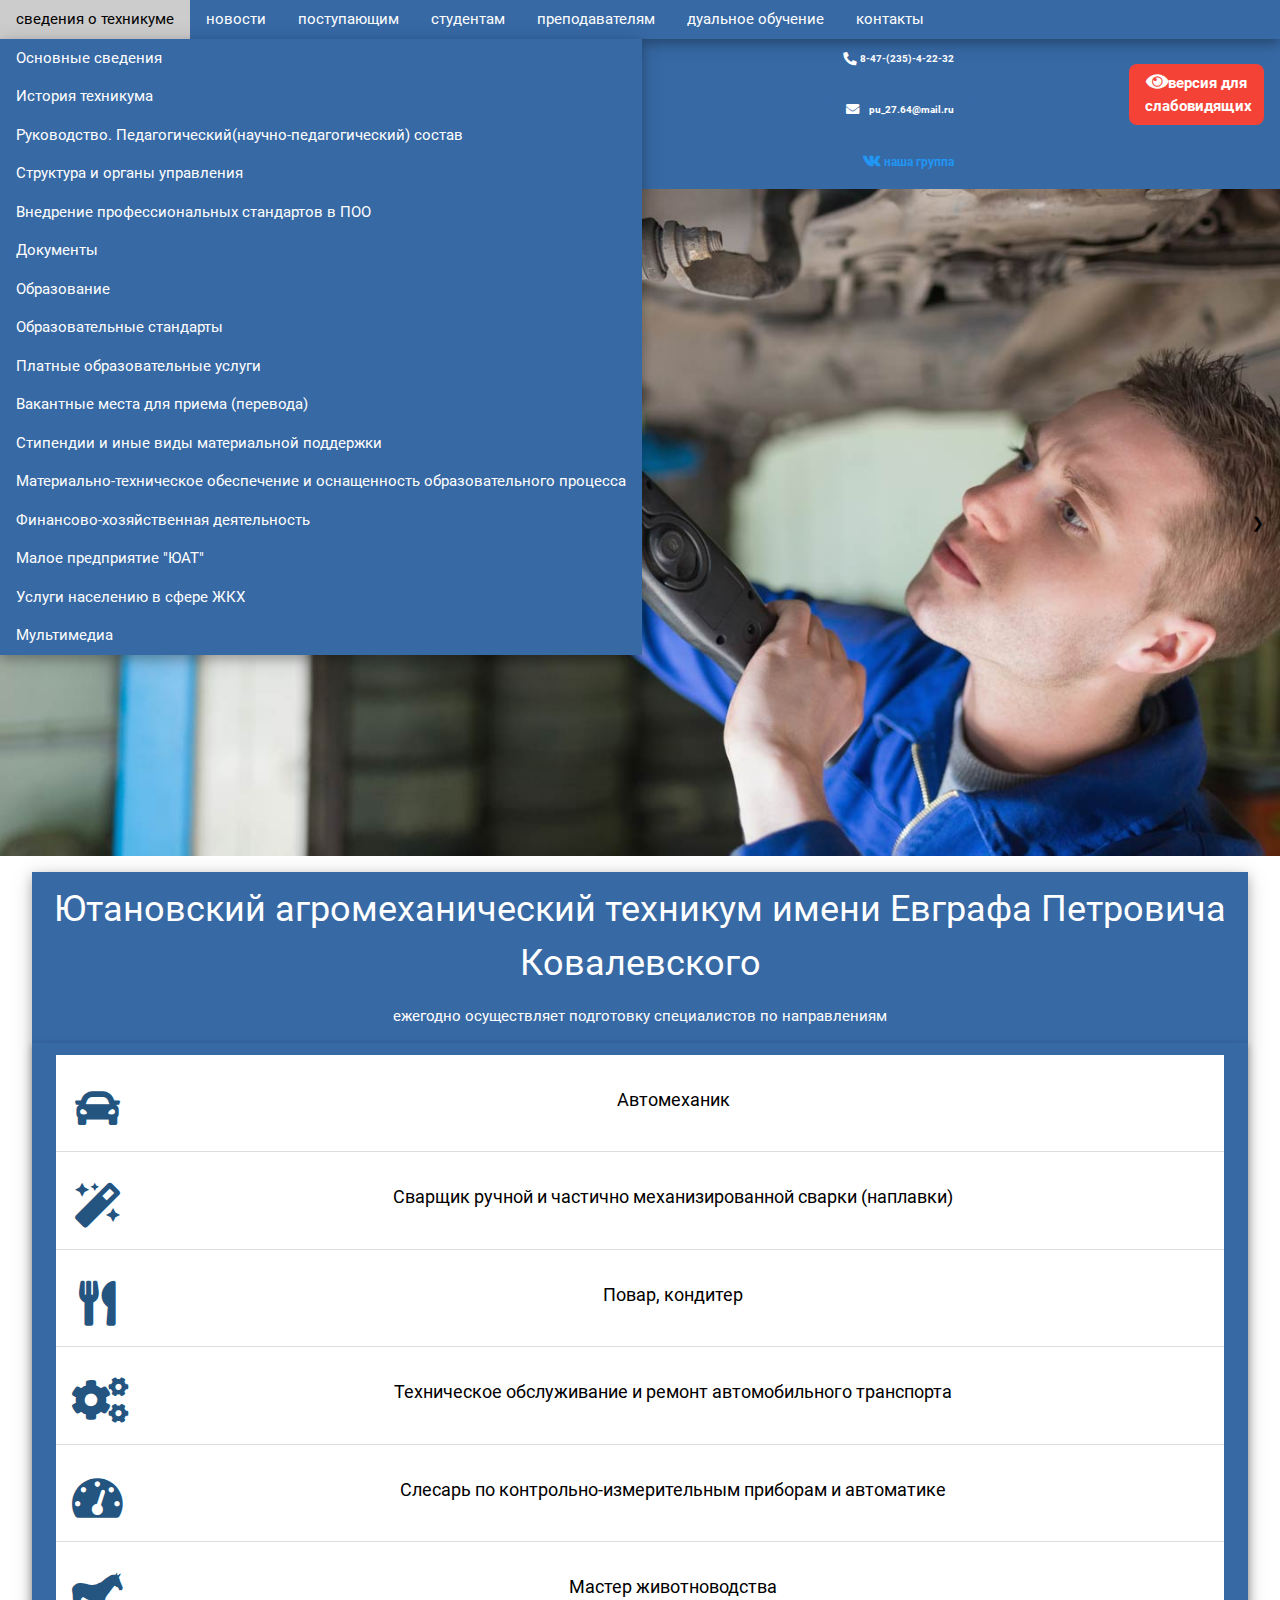
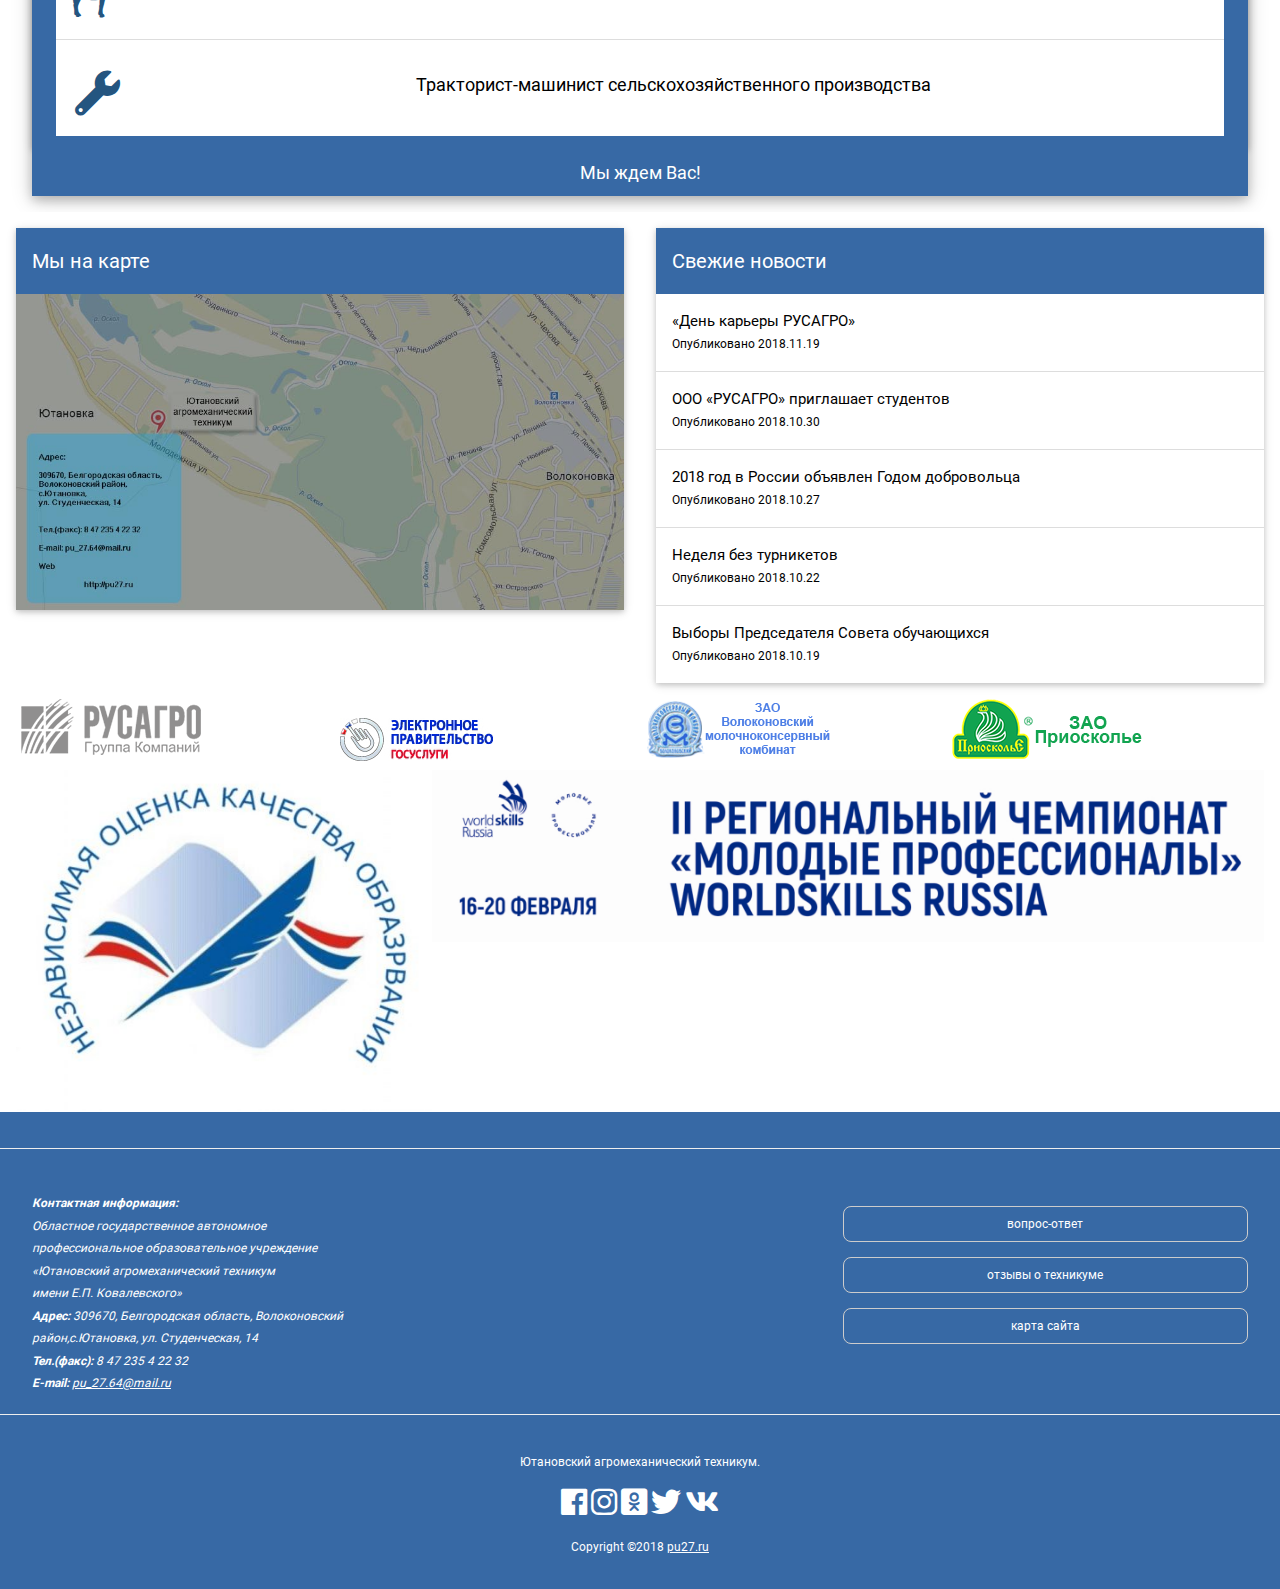
<file: index.html>
<!DOCTYPE html PUBLIC "-//W3C//DTD XHTML 1.0 Strict//EN" 
  "http://www.w3.org/TR/xhtml1/DTD/xhtml1-strict.dtd">
<html xmlns="http://www.w3.org/1999/xhtml">
<html lang="ru">
<head>
<meta charset="UTF-8">
<meta http-equiv="X-UA-Compatible" content="IE=edge">
<meta name="viewport" content="width=device-width, initial-scale=1">
<title>Ютановский агромеханический техникум | pu27.ru</title>
<base href="https://pu27.github.io/"/>
<link rel="canonical" href="https://pu27.github.io/" />
<meta name="description" content="Ютановский агромеханический техникум имени Евграфа Петровича Ковалевского">
<meta name="keywords" content="Ютановский агромеханический техникум имени Евграфа Петровича Ковалевского :: Ютановский агромеханический техникум ">
<meta name="author" content="Joomla! - Open Source Content Management">

<!-- favicon-->
<link rel="icon" href="/assets/favicon.ico" type="image/vnd.microsoft.icon" />
<!-- my style -->
<link rel="stylesheet" href="/assets/components/w3css/style.css">
<!-- W3 CSS -->
<link rel="stylesheet" href="/assets/components/w3css/w3.css">
<!-- W3 CSS THEME-->
<link rel="stylesheet" href="/assets/components/w3css/w3csstheme/w3-theme-marina.css">
<!-- my local fonts - roboto -->
<link rel="stylesheet" href="/assets/components/fonts/fonts-roboto.css">
<!--fonts awesome--> 
<link rel="stylesheet" href="/assets/components/fontawesome-free-5.1.0-web/css/all.css">
<!--specver-->
<script type="text/javascript" src="specver/js/jquery-2.2.3.min.js"  charset="utf-8"></script>

<script type="text/javascript" src="specver/js/jquery.cookie.js"  charset="utf-8"></script>

<script type="text/javascript" src="specver/js/specver.js" charset="utf-8"></script>
</head>
<body class="w3-white">
<!-- START w3-content -->   
<div class="w3-content" style="max-width:1400px">
<!-- Navbar (sit on top) -->
<style>
.w3-bar { overflow: visible; }
</style>
<div class="w3-top w3-theme">
  <div class="w3-bar w3-card-4" id="myNavbar">
    <a class="w3-bar-item w3-button w3-hover-black w3-hide-medium w3-hide-large w3-right" href="javascript:void(0);" onclick="toggleFunction()" title="Меню мобильной версии">
      <i class="fa fa-bars"></i>
    </a>
<div class="w3-dropdown-hover">
      <button class="w3-button w3-hide-small"><a href="sveden" style="text-decoration: none;">сведения о техникуме</a></button>
      <div class="w3-dropdown-content w3-bar-block w3-card-4 w3-theme"><a href="sveden/common" class="w3-bar-item w3-button w3-hide-small first" >Основные сведения</a><a href="sveden/istoriya-texnikuma" class="w3-bar-item w3-button w3-hide-small" >История техникума</a><a href="sveden/employees" class="w3-bar-item w3-button w3-hide-small" >Руководство. Педагогический(научно-педагогический) состав</a><a href="sveden/struct" class="w3-bar-item w3-button w3-hide-small" >Структура и органы управления</a><a href="sveden/vnedrenie-professionalnyix-standartov-v-poo" class="w3-bar-item w3-button w3-hide-small" >Внедрение профессиональных стандартов в ПОО</a><a href="sveden/document" class="w3-bar-item w3-button w3-hide-small" >Документы</a><a href="sveden/education" class="w3-bar-item w3-button w3-hide-small" >Образование</a><a href="sveden/edustandarts" class="w3-bar-item w3-button w3-hide-small" >Образовательные стандарты</a><a href="sveden/paid_edu" class="w3-bar-item w3-button w3-hide-small" >Платные образовательные услуги</a><a href="sveden/vacant" class="w3-bar-item w3-button w3-hide-small" >Вакантные места для приема (перевода)</a><a href="sveden/grants" class="w3-bar-item w3-button w3-hide-small" >Стипендии и иные виды материальной поддержки</a><a href="sveden/objects" class="w3-bar-item w3-button w3-hide-small" >Материально-техническое обеспечение и оснащенность образовательного процесса</a><a href="sveden/budget" class="w3-bar-item w3-button w3-hide-small" >Финансово-хозяйственная деятельность</a><a href="sveden/maloe-predpriyatie-yuat" class="w3-bar-item w3-button w3-hide-small" >Малое предприятие "ЮАТ"</a><a href="sveden/uslugi-naseleniyu-v-sfere-zhkx" class="w3-bar-item w3-button w3-hide-small" >Услуги населению в сфере ЖКХ</a><a href="sveden/multimedia" class="w3-bar-item w3-button w3-hide-small last" >Мультимедиа</a></div></div><a href="novosti" class="w3-bar-item w3-button w3-hide-small" >новости</a><div class="w3-dropdown-hover">
      <button class="w3-button w3-hide-small"><a href="Abitur" style="text-decoration: none;">поступающим</a></button>
      <div class="w3-dropdown-content w3-bar-block w3-card-4 w3-theme"><a href="Abitur/svedeniya-o-zachislenii" class="w3-bar-item w3-button w3-hide-small first" >Сведения о зачислении</a><a href="Abitur/priemnaya-komissiya" class="w3-bar-item w3-button w3-hide-small" >Приемная комиссия</a><a href="Abitur/dni-otkryityix-dverej" class="w3-bar-item w3-button w3-hide-small" >Дни открытых дверей</a><a href="Abitur/dokumentyi-dlya-postupleniya" class="w3-bar-item w3-button w3-hide-small" >Документы для поступления</a><a href="Abitur/svedeniya-o-kolichestve-podannyix-zayavlenij" class="w3-bar-item w3-button w3-hide-small" >Сведения о количестве поданных заявлений</a><a href="Abitur/informacziya-dlya-invalidov-i-licz-s-ovz" class="w3-bar-item w3-button w3-hide-small" >Информация для инвалидов и лиц с ОВЗ</a><a href="sveden/paid_edu" class="w3-bar-item w3-button w3-hide-small" >Платные образовательные услуги</a><a href="sveden/vacant" class="w3-bar-item w3-button w3-hide-small" >Вакантные места</a><a href="Abitur/napravleniya-obucheniya" class="w3-bar-item w3-button w3-hide-small last" >Направления обучения</a></div></div><div class="w3-dropdown-hover">
      <button class="w3-button w3-hide-small"><a href="studentam" style="text-decoration: none;">студентам</a></button>
      <div class="w3-dropdown-content w3-bar-block w3-card-4 w3-theme"><a href="studentam/raspisanie-zanyatij" class="w3-bar-item w3-button w3-hide-small first" >Расписание занятий</a><a href="studentam/poleznyie-materialyi" class="w3-bar-item w3-button w3-hide-small" >Полезные материалы</a><a href="studentam/trudoustrojstvo" class="w3-bar-item w3-button w3-hide-small last" >Трудоустройство</a></div></div><a href="prepodavatelyam" class="w3-bar-item w3-button w3-hide-small" >преподавателям</a><a href="dualnoe-obuchenie" class="w3-bar-item w3-button w3-hide-small" >дуальное обучение</a><a href="university-contact-us" class="w3-bar-item w3-button w3-hide-small last" >контакты</a>
</div>
<!-- Navbar on small screens-->
  <div id="navDemo" class="w3-bar-block w3-theme w3-hide w3-hide-large w3-hide-medium">
<a href="sveden" class="w3-bar-item w3-button first" >сведения о техникуме</a><a href="novosti" class="w3-bar-item w3-button" >новости</a><a href="Abitur" class="w3-bar-item w3-button" >поступающим</a><a href="studentam" class="w3-bar-item w3-button" >студентам</a><a href="prepodavatelyam" class="w3-bar-item w3-button" >преподавателям</a><a href="dualnoe-obuchenie" class="w3-bar-item w3-button" >дуальное обучение</a><a href="university-contact-us" class="w3-bar-item w3-button last" >контакты</a>
  </div>
</div>
<script>
// Change style of navbar on scroll
window.onscroll = function() {myFunction()};
function myFunction() {
    var navbar = document.getElementById("myNavbar");
    if (document.body.scrollTop > 100 || document.documentElement.scrollTop > 100) {
        navbar.className = "w3-bar" + " w3-card-4" + " w3-animate-top" + " w3-theme";
    } else {
        navbar.className = navbar.className.replace(" w3-card w3-animate-top w3-theme", "");
    }
}

// Used to toggle the menu on small screens when clicking on the menu button
function toggleFunction() {
    var x = document.getElementById("navDemo");
    if (x.className.indexOf("w3-show") == -1) {
        x.className += " w3-show";
    } else {
        x.className = x.className.replace(" w3-show", "");
    }
}
</script> 

<div class="w3-cell-row w3-theme">
<div class="w3-container w3-cell w3-cell-bottom w3-mobile">
	<br><br>
  <a href="" style="text-decoration: none;"><b><p class="logotip w3-large w3-text-white w3-wide w3-margin-left w3-animate-top">Ютановский<br>
      агромеханический<br>техникум<br>&nbsp;&nbsp;&nbsp;имени Е. П. Ковалевского</p></b></a>
      
</div>
<div class="w3-container w3-cell w3-cell-bottom w3-right-align w3-tiny w3-mobile">
	
  <b><p class="w3-btn w3-round-large w3-theme" >
                      <i class="fas fa-phone fa-lg fa-rotate-90" ></i>
                      &nbsp;8-47-(235)-4-22-32 
     </p><br>
     <p class="w3-btn w3-round-large w3-theme">
                      <i class="fas fa-envelope fa-lg"></i>
                      <a class="text-info" style="text-decoration: none;" href="mailto:pu_27.64@mail.ru">&nbsp;&nbsp;&nbsp;&nbsp;pu_27.64@mail.ru</a>   
      </p>
              <p><a class="w3-btn w3-round-large w3-text-blue w3-small"  href="http://vk.com/club162714450" role="button"><i class="fab fa-vk fa-lg" ></i>&nbsp;наша группа</a>
              </b>
</div>

<div class="w3-container w3-cell w3-cell-middle w3-right-align w3-mobile">
  <b><p>
                <a itemprop="copy" title="Версия для слабовидящих" class="w3-btn w3-red w3-round-large w3-hide-small spec" style="width:135px" role="button"><i class="fas fa-eye fa-lg"></i>версия для<br/> слабовидящих</a></p>
                
            </b> 
</div>

</div> 

<!--SLIDER-->
<style>
.mySlides { display:none; }
</style>
<div class="w3-display-container">
  <!--AVTOMEX-->
    <div class="w3-display-container mySlides w3-fading" >
      <img src="images/slider/mehanik.jpg" style="width:100%">
      <div class="w3-display-topleft w3-small w3-container w3-padding w3-theme  w3-border w3-opacity-min w3-hover-opacity-off w3-center  w3-round-large">
        <h3 class="w3-animate-opacity" style="color: #f0f0f0; text-shadow: 1px 1px 2px black, 0 0 1em blue">Автомеханик</h3>
            <p class="w3-animate-opacity" style="color: #f0f0f0; text-shadow: 1px 1px 2px black, 0 0 1em blue">Профессия автомеханик высоко ценится на рынке труда</p>
            <a href="/Abitur/napravleniya-obucheniya#avto"><p  class="w3-animate-opacity">узнать больше</p></a>  
      </div>
    </div>
  <!--POVAR-->
    <div class="w3-display-container mySlides w3-fading" >
      <img src="images/slider/povar.jpg" style="width:100%">
      <div class="w3-display-topright w3-small w3-container w3-padding w3-theme  w3-border w3-opacity-min w3-hover-opacity-off w3-center  w3-round-large">
        <h3 class="w3-animate-opacity" style="color: #f0f0f0; text-shadow: 1px 1px 2px black, 0 0 1em blue">Повар, кондитер</h3>
            <p class="w3-animate-opacity" style="color: #f0f0f0; text-shadow: 1px 1px 2px black, 0 0 1em blue">Состоявшийся повар никогда не останется без работы</p>
            <a href="/Abitur/napravleniya-obucheniya#povar"><p  class="w3-animate-opacity">узнать больше</p></a>       
      </div>
    </div>
  <!--svarshik-->
    <div class="w3-display-container mySlides w3-fading" >
      <img src="images/slider/svarshik.jpg" style="width:100%">
      <div class="w3-display-topmiddle w3-small w3-container w3-padding w3-theme  w3-border w3-opacity-min w3-hover-opacity-off w3-center  w3-round-large">
        <h3 class="w3-animate-opacity" style="color: #f0f0f0; text-shadow: 1px 1px 2px black, 0 0 1em blue">Сварщик</h3>
            <p class="w3-animate-opacity" style="color: #f0f0f0; text-shadow: 1px 1px 2px black, 0 0 1em blue">Человек со знанием и умением сварки будет нужен везде и всегда</p>
            <a href="/Abitur/napravleniya-obucheniya#svarka"><p  class="w3-animate-opacity">узнать больше</p></a>  
      </div>
    </div>
  <!--trak-->
    <div class="w3-display-container mySlides w3-fading" >
      <img src="images/slider/trak.jpg" style="width:100%">
      <div class="w3-display-topright w3-small w3-container w3-padding w3-theme  w3-border w3-opacity-min w3-hover-opacity-off w3-center  w3-round-large">
        <h3 class="w3-animate-opacity" style="color: #f0f0f0; text-shadow: 1px 1px 2px black, 0 0 1em blue">Тракторист-машинист сельскохозяйственного производства</h3>
            <p class="w3-animate-opacity" style="color: #f0f0f0; text-shadow: 1px 1px 2px black, 0 0 1em blue">Востребованная профессия в сельском хозяйстве</p>
            <a href="/Abitur/napravleniya-obucheniya#traktor"><p  class="w3-animate-opacity">узнать больше</p></a>  
      </div>
    </div>
  <!--zhiv-->
    <div class="w3-display-container mySlides w3-fading" >
      <img src="images/slider/zhiv.jpg" style="width:100%">
      <div class="w3-display-topleft w3-small w3-container w3-padding w3-theme  w3-border w3-opacity-min w3-hover-opacity-off w3-center  w3-round-large">
        <h3 class="w3-animate-opacity" style="color: #f0f0f0; text-shadow: 1px 1px 2px black, 0 0 1em blue">Мастер животноводства</h3>
            <p class="w3-animate-opacity" style="color: #f0f0f0; text-shadow: 1px 1px 2px black, 0 0 1em blue">Профессия на все времена</p>
            <a href="/Abitur/napravleniya-obucheniya#giv"><p  class="w3-animate-opacity">узнать больше</p></a>  
      </div>
    </div>
  <!--reklama xz-->
    <div class="w3-display-container mySlides w3-fading" >
      <img src="images/slider/zhivrekl1440.jpg" style="width:100%">
    </div>

<button class="w3-button w3-display-left w3-hover-text-khaki" onclick="plusDivs(-1)">&#10094;</button>
<button class="w3-button w3-display-right " onclick="plusDivs(1)">&#10095;</button>
</div>

<script>
/*button*/
var slideIndex = 1;
showDivs(slideIndex);

function plusDivs(n) {
  showDivs(slideIndex += n);
}

function showDivs(n) {
  var i;
  var x = document.getElementsByClassName("mySlides");
  if (n > x.length) {slideIndex = 1}    
  if (n < 1) {slideIndex = x.length}
  for (i = 0; i < x.length; i++) {
     x[i].style.display = "none";  
  }
  x[slideIndex-1].style.display = "block";  
}
/*avtorun*/
var slideIndex = 0;
carousel();

function carousel() {
    var i;
    var x = document.getElementsByClassName("mySlides");
    for (i = 0; i < x.length; i++) {
      x[i].style.display = "none"; 
    }
    slideIndex++;
    if (slideIndex > x.length) {slideIndex = 1} 
    x[slideIndex-1].style.display = "block"; 
    setTimeout(carousel, 6000); // Change image every 6 seconds
}
</script>
<!--END SLIDER-->
<!--BANNER PROF-->
<div class="w3-container">
  <div class="w3-card-4 w3-margin w3-center">
    <header class="w3-container w3-theme">
      <h1>Ютановский агромеханический техникум имени Евграфа Петровича Ковалевского</h1>
      <p>ежегодно осуществляет подготовку специалистов по направлениям</p>
    </header>
<div class="w3-row w3-white">
<div class="w3-card  w3-gray w3-theme w3-padding-large">
                <ul class="w3-ul w3-hoverable w3-white">
                  <li class="w3-padding-16">
                    <a href="/Abitur/napravleniya-obucheniya#avto"><p align=center><i class="w3-left w3-margin-right fas fa-car fa-3x" style="color:#245580; width:50px"></i></p></a>
                    <span class="w3-large">Автомеханик</span><br><br>
                  </li>
                  <li class="w3-padding-16">
                    <a href="/Abitur/napravleniya-obucheniya#svarka"><p align=center><i class="w3-left w3-margin-right fa fa-magic fa-3x" style="color:#245580; width:50px"></i></p></a>
                    <span class="w3-large">Сварщик ручной и частично механизированной сварки (наплавки)</span><br><br>
                  </li> 
                  <li class="w3-padding-16">
                    <a href="/Abitur/napravleniya-obucheniya#povar"><p align=center><i class="w3-left w3-margin-right fas fa-utensils fa-3x" style="color:#245580; width:50px"></i></p></a>
                    <span class="w3-large">Повар, кондитер</span><br><br>
                  </li> 
                  <li class="w3-padding-16">
                    <a href="/Abitur/napravleniya-obucheniya#to"><p align=center><i class="w3-left w3-margin-right fas fa-cogs fa-3x" style="color:#245580; width:50px"></i></p></a>
                    <span class="w3-large">Техническое обслуживание и ремонт автомобильного транспорта</span><br><br>
                  </li>
                  <li class="w3-padding-16">
                    <a href="/Abitur/napravleniya-obucheniya#slesar"><p align=center><i class="w3-left w3-margin-right fas fa-tachometer-alt fa-3x" style="color:#245580; width:50px"></i></p></a>
                    <span class="w3-large">Слесарь по контрольно-измерительным приборам и автоматике</span><br><br>
                  </li>
                  <li class="w3-padding-16">
                    <a href="/Abitur/napravleniya-obucheniya#giv"><p align=center><i class="w3-left w3-margin-right fab fa-sticker-mule fa-3x" style="color:#245580; width:50px"></i></p></a>
                    <span class="w3-large">Мастер животноводства</span><br><br>
                  </li>
                  <li class="w3-padding-16">
                    <a href="/Abitur/napravleniya-obucheniya#traktor"><p align=center><i class="w3-left w3-margin-right fa fa-wrench fa-3x" style="color:#245580; width:50px"></i></p></a>
                    <span class="w3-large">Тракторист-машинист сельскохозяйственного производства</span><br><br>
                  </li>
                </ul>
              </div>

</div>


    <footer class="w3-container w3-theme">
      <h5>Мы ждем Вас!</h5>
    </footer>
  </div>
</div>
<!--END BANNER PROF-->
<!--MAP AND NEWS-->
<div class="w3-row w3-white">
    <!--MAP-->
  <div class="w3-col m6 l6">
    <div class="w3-card w3-margin w3-gray w3-theme">
        <div class="w3-container w3-padding">
          <h4>Мы на карте</h4>
        </div>
 
            <a href="https://www.google.com/maps/place/«Ютановский+агромеханический+техникум+имени+Евграфа+Петровича+Ковалевского»/@50.490171,37.7990229,15z/data=!4m5!3m4!1s0x0:0xcfafbe7ac4b4bba!8m2!3d50.490171!4d37.7990229"><img src="images/google_map/map2.jpg" class="w3-image" alt="Мы на карте"></a>
        </div>  
  </div>
  <div class="w3-col m6 l6">
    <!-- NEWS -->
      <div class="w3-card w3-margin w3-gray w3-theme">
        <div class="w3-container w3-padding">
          <h4>Свежие новости</h4>
        </div>
        <ul class="w3-ul w3-hoverable w3-white">
          <li class="w3-padding-16">
            <span ><a style="text-decoration: none;" href="/images/doc/newspaper/2018.11.19 «День карьеры РУСАГРО».pdf">«День карьеры РУСАГРО»</a></span><br>
            <span class="w3-small">Опубликовано 2018.11.19</span>
</li><li class="w3-padding-16">
            <span ><a style="text-decoration: none;" href="/images/doc/newspaper/2018.10.30 ООО «РУСАГРО» приглашает студентов.pdf">ООО «РУСАГРО» приглашает студентов</a></span><br>
            <span class="w3-small">Опубликовано 2018.10.30</span>
</li><li class="w3-padding-16">
            <span ><a style="text-decoration: none;" href="/images/doc/newspaper/2018.10.27 2018 год в России объявлен Годом добровольца.pdf">2018 год в России объявлен Годом добровольца</a></span><br>
            <span class="w3-small">Опубликовано 2018.10.27</span>
</li><li class="w3-padding-16">
            <span ><a style="text-decoration: none;" href="/images/doc/newspaper/2018.10.22 Неделя без турникетов.pdf">Неделя без турникетов</a></span><br>
            <span class="w3-small">Опубликовано 2018.10.22</span>
</li><li class="w3-padding-16">
            <span ><a style="text-decoration: none;" href="/images/doc/newspaper/2018.10.19 Выборы Председателя Совета обучающихся.pdf">Выборы Председателя Совета обучающихся</a></span><br>
            <span class="w3-small">Опубликовано 2018.10.19</span>
</li>
        </ul>
      </div>
  </div>
</div>
<!--END MAP AND NEWS-->
<!--BANNERS-->
<!--BANNERS FIRST ROW-->
<div class="w3-container">
  <div class="w3-row w3-white">
    <div class="w3-col  s6 m3 l3">
       <a href="http://raitorg.ru/"><img src="images/partner/logo-11.png" class="w3-image" alt="" /></a>
      </div>
    <div class="w3-col s6 m3 l3">
       <a href="https://www.gosuslugi.ru/"><img src="images/partner/gosuslugi.png" class="w3-image" alt="gosuslugi"/></a>  
      </div>
    <div class="w3-col s6 m3 l3">
       <a href="http://www.vmkk.ru/"><img src="images/partner/logo-44.png" class="w3-image" alt=""/></a>   
      </div>
    <div class="w3-col s6 m3 l3">
       <img src="images/partner/logo-33.png" class="w3-image" alt="" />  
      </div>
  </div>
  <!--BANNERS SECOND ROW-->
  <div class="w3-row w3-white">
    <div class="w3-col m4 l4">
       <a href="http://bus.gov.ru/pub/independentRating/detailsNew/2017/2/1370"  title="независимая оценка качества оказания услуг на bus.gov.ru"><img src="images/partner/logo_bus_gov_ru.jpg" class="w3-image" alt="независимая оценка качества оказания услуг на bus.gov.ru"/></a>   
      </div>
    <div class="w3-col m8 l8">
       <a href="http://wsr31.ru"><img src="images/banner_world_skills/banner_world_skills.png" class="w3-image" alt="banner_world_skills" /></a> 
      </div>
  </div>
</div>
<!--END BANNERS-->

<!-- END w3-content -->
</div>
<!-- Footer new-->
<footer class="w3-theme w3-padding-16">
  <hr>
<div class="w3-container w3-margin">
  <div class="w3-row">
    <div class="w3-col m4 l4">
       <address>
                <br/>
                 <small><strong>Контактная информация:  </strong>  <br>
                    Областное государственное  автономное<br> профессиональное образовательное   
                    учреждение<br> «Ютановский агромеханический техникум<br> имени Е.П. Ковалевского» <br>  
                    <strong>Адрес: </strong>309670, Белгородская область, Волоконовский район,с.Ютановка, ул. Студенческая, 14<br>  
                    <strong>Тел.(факс):</strong>  8 47 235 4 22 32 <br>  
                    <strong>E-mail:</strong> <a href="mailto:pu_27.64@mail.ru">pu_27.64@mail.ru</a>
                      </small>
                      </address>
      </div>
    <div class="w3-col m4 l4 w3-center">
       <br/>
                <!-- <p><small>
            total time: 0.2944 s<br/>
            query time: 0.0004 s<br/>
            queries: 1
          </small></p> -->
      </div>
      <div class="w3-col m4 l4">
      <br/>        
            <p><small>
        <a class="w3-button w3-block w3-border w3-round-large" href="#" role="button">вопрос-ответ</a>
            </small></p>
            <p><small>
        <a class="w3-button w3-block w3-border w3-round-large" href="#" role="button">отзывы о техникуме</a>
            </small></p>
            <p><small>
        <a class="w3-button w3-block w3-border w3-hover-green w3-round-large" href="/karta-sajta" role="button">карта сайта</a>
            </small></p>
      </div>
  </div>
</div>
<hr>
<div class="w3-container ">
  <div class="w3-row w3-center">
    <p><small>Ютановский агромеханический техникум.</small> </p> 
    <i class="fab fa-facebook fa-2x w3-hover-opacity"></i>
      <i class="fab fa-instagram fa-2x w3-hover-opacity"></i>
      <i class="fab fa-odnoklassniki-square fa-2x w3-hover-opacity"></i>
      <i class="fab fa-twitter fa-2x w3-hover-opacity"></i>
      <a href="http://vk.com/club162714450" role="button"><i class="fab fa-vk fa-2x w3-hover-opacity"></i></a> 
            <p><small>Copyright &copy;2018 <a href="http://pu27.ru/">pu27.ru</a></small></p>
  </div>
</div>
</footer>
<!-- END Footer new-->
</body>
</html>
</file>
<file: assets/components/w3css/style.css>
html, body, h1, h2, h3, h4, h5, h6 {
 font-family: 'Roboto', -apple-system, system-ui, BlinkMacSystemFont, "Segoe UI", Roboto, "Helvetica Neue", Arial, sans-serif !important;
}
.logotip
{
	color: rgba(0,0,0,0.6);
text-shadow: 2px 8px 6px rgba(0,0,0,0.2),
                 0px -5px 35px rgba(255,255,255,0.3);
}
/*links decoration*/
a.mylink:link {color:#007bff;text-decoration:none;}
a.mylink:visited {color:#007bff;text-decoration:none;}
a.mylink:hover {color:red;text-decoration:underline;}

/*good text*/
.perenos {
    text-indent: 2em; 
    text-align: justify; 
}
/* Buttom UP -------------------------------*/
div.scrollup {
  position: fixed; 
  color: #fff; 
  background-color: #286090;
  right: 30px;
  bottom: 50px;
  padding: 4px 15px;
  font-size: 25px;
  border-top-left-radius: 4px;
  border-top-right-radius: 4px;
  cursor: pointer;
  display: none;
  text-align: center;
}
div.scrollup:hover {
  background-color: red;
}
/* anti-spam -------------------------------*/
.forminpun {left: -99999px; position:absolute;}
/* ajax-form -------------------------------*/
#jGrowl {
    font-size:18px;
    margin:0px 12px 0; 
}
.jGrowl.top-right {
    left:35% !important; 
    top:35% !important;
}
#jGrowl .jGrowl-notification {
    position: relative;
    width: 320px;
    padding: 15px;
    text-align:center;
    background: none repeat 0 0 #fff !important;
    box-shadow: 0 0 0 7px #8ab933 !important;
    border: 0px solid rgba(255, 255, 255, 0.49) !important;
}
#jGrowl .jGrowl-notification .jGrowl-close {
    position: absolute;
    right: 4px;
    top: 4px;
    color: #338db9 !important;
}
#jGrowl .jGrowl-notification .jGrowl-message {
    color: #338db9 !important;
}
/* hide obrnadzor -------------------------------*/
.obrnadzor {display: none;}
/* anti-spam -------------------------------*/
.forminpun {left: -99999px; position:absolute;}
</file>
<file: assets/components/w3css/w3csstheme/w3-theme-marina.css>
.w3-theme-l5 {color:#000 !important; background-color:#f4f8fb !important}
.w3-theme-l4 {color:#000 !important; background-color:#dce6f3 !important}
.w3-theme-l3 {color:#000 !important; background-color:#b9cee8 !important}
.w3-theme-l2 {color:#000 !important; background-color:#95b5dc !important}
.w3-theme-l1 {color:#fff !important; background-color:#729cd0 !important}
.w3-theme-d1 {color:#fff !important; background-color:#3e76ba !important}
.w3-theme-d2 {color:#fff !important; background-color:#3769a5 !important}
.w3-theme-d3 {color:#fff !important; background-color:#305c91 !important}
.w3-theme-d4 {color:#fff !important; background-color:#294e7c !important}
.w3-theme-d5 {color:#fff !important; background-color:#224167 !important}

.w3-theme-light {color:#000 !important; background-color:#f4f8fb !important}
.w3-theme-dark {color:#fff !important; background-color:#224167 !important}
.w3-theme-action {color:#fff !important; background-color:#224167 !important}

.w3-theme {color:#fff !important; background-color:#3769a5 !important}
.w3-text-theme {color:#4f84c4 !important}
.w3-border-theme {border-color:#3769a5 !important}

.w3-hover-theme:hover {color:#fff !important; background-color:#4f84c4 !important}
.w3-hover-text-theme:hover {color:#4f84c4 !important}
.w3-hover-border-theme:hover {border-color:#3769a5 !important}
</file>
<file: assets/components/fonts/fonts-roboto.css>
/* roboto-regular - cyrillic_latin */
@font-face {
  font-family: 'Roboto';
  font-style: normal;
  font-weight: 400;
  src: url('/assets/components/fonts/roboto-v18-cyrillic_latin-regular.eot'); /* IE9 Compat Modes */
  src: local('Roboto'), local('Roboto-Regular'),
       url('/assets/components/fonts/roboto-v18-cyrillic_latin-regular.eot?#iefix') format('embedded-opentype'), /* IE6-IE8 */
       url('/assets/components/fonts/roboto-v18-cyrillic_latin-regular.woff2') format('woff2'), /* Super Modern Browsers */
       url('/assets/components/fonts/roboto-v18-cyrillic_latin-regular.woff') format('woff'), /* Modern Browsers */
       url('/assets/components/fonts/roboto-v18-cyrillic_latin-regular.ttf') format('truetype'), /* Safari, Android, iOS */
       url('/assets/components/fonts/roboto-v18-cyrillic_latin-regular.svg#Roboto') format('svg'); /* Legacy iOS */
}
/* roboto-700 - cyrillic_latin */
@font-face {
  font-family: 'Roboto';
  font-style: normal;
  font-weight: 700;
  src: url('/assets/components/fonts/roboto-v18-cyrillic_latin-700.eot'); /* IE9 Compat Modes */
  src: local('Roboto Bold'), local('Roboto-Bold'),
       url('/assets/components/fonts/roboto-v18-cyrillic_latin-700.eot?#iefix') format('embedded-opentype'), /* IE6-IE8 */
       url('/assets/components/fonts/roboto-v18-cyrillic_latin-700.woff2') format('woff2'), /* Super Modern Browsers */
       url('/assets/components/fonts/roboto-v18-cyrillic_latin-700.woff') format('woff'), /* Modern Browsers */
       url('/assets/components/fonts/roboto-v18-cyrillic_latin-700.ttf') format('truetype'), /* Safari, Android, iOS */
       url('/assets/components/fonts/roboto-v18-cyrillic_latin-700.svg#Roboto') format('svg'); /* Legacy iOS */
}
</file>
<file: assets/components/fontawesome-free-5.1.0-web/css/all.css>
/*!
 * Font Awesome Free 5.1.0 by @fontawesome - https://fontawesome.com
 * License - https://fontawesome.com/license (Icons: CC BY 4.0, Fonts: SIL OFL 1.1, Code: MIT License)
 */
.fa,.fab,.fal,.far,.fas{-moz-osx-font-smoothing:grayscale;-webkit-font-smoothing:antialiased;display:inline-block;font-style:normal;font-variant:normal;text-rendering:auto;line-height:1}.fa-lg{font-size:1.33333em;line-height:.75em;vertical-align:-.0667em}.fa-xs{font-size:.75em}.fa-sm{font-size:.875em}.fa-1x{font-size:1em}.fa-2x{font-size:2em}.fa-3x{font-size:3em}.fa-4x{font-size:4em}.fa-5x{font-size:5em}.fa-6x{font-size:6em}.fa-7x{font-size:7em}.fa-8x{font-size:8em}.fa-9x{font-size:9em}.fa-10x{font-size:10em}.fa-fw{text-align:center;width:1.25em}.fa-ul{list-style-type:none;margin-left:2.5em;padding-left:0}.fa-ul>li{position:relative}.fa-li{left:-2em;position:absolute;text-align:center;width:2em;line-height:inherit}.fa-border{border:.08em solid #eee;border-radius:.1em;padding:.2em .25em .15em}.fa-pull-left{float:left}.fa-pull-right{float:right}.fa.fa-pull-left,.fab.fa-pull-left,.fal.fa-pull-left,.far.fa-pull-left,.fas.fa-pull-left{margin-right:.3em}.fa.fa-pull-right,.fab.fa-pull-right,.fal.fa-pull-right,.far.fa-pull-right,.fas.fa-pull-right{margin-left:.3em}.fa-spin{animation:a 2s infinite linear}.fa-pulse{animation:a 1s infinite steps(8)}@keyframes a{0%{transform:rotate(0deg)}to{transform:rotate(1turn)}}.fa-rotate-90{-ms-filter:"progid:DXImageTransform.Microsoft.BasicImage(rotation=1)";transform:rotate(90deg)}.fa-rotate-180{-ms-filter:"progid:DXImageTransform.Microsoft.BasicImage(rotation=2)";transform:rotate(180deg)}.fa-rotate-270{-ms-filter:"progid:DXImageTransform.Microsoft.BasicImage(rotation=3)";transform:rotate(270deg)}.fa-flip-horizontal{-ms-filter:"progid:DXImageTransform.Microsoft.BasicImage(rotation=0, mirror=1)";transform:scaleX(-1)}.fa-flip-vertical{transform:scaleY(-1)}.fa-flip-horizontal.fa-flip-vertical,.fa-flip-vertical{-ms-filter:"progid:DXImageTransform.Microsoft.BasicImage(rotation=2, mirror=1)"}.fa-flip-horizontal.fa-flip-vertical{transform:scale(-1)}:root .fa-flip-horizontal,:root .fa-flip-vertical,:root .fa-rotate-90,:root .fa-rotate-180,:root .fa-rotate-270{-webkit-filter:none;filter:none}.fa-stack{display:inline-block;height:2em;line-height:2em;position:relative;vertical-align:middle;width:2em}.fa-stack-1x,.fa-stack-2x{left:0;position:absolute;text-align:center;width:100%}.fa-stack-1x{line-height:inherit}.fa-stack-2x{font-size:2em}.fa-inverse{color:#fff}.fa-500px:before{content:"\f26e"}.fa-accessible-icon:before{content:"\f368"}.fa-accusoft:before{content:"\f369"}.fa-address-book:before{content:"\f2b9"}.fa-address-card:before{content:"\f2bb"}.fa-adjust:before{content:"\f042"}.fa-adn:before{content:"\f170"}.fa-adversal:before{content:"\f36a"}.fa-affiliatetheme:before{content:"\f36b"}.fa-algolia:before{content:"\f36c"}.fa-align-center:before{content:"\f037"}.fa-align-justify:before{content:"\f039"}.fa-align-left:before{content:"\f036"}.fa-align-right:before{content:"\f038"}.fa-allergies:before{content:"\f461"}.fa-amazon:before{content:"\f270"}.fa-amazon-pay:before{content:"\f42c"}.fa-ambulance:before{content:"\f0f9"}.fa-american-sign-language-interpreting:before{content:"\f2a3"}.fa-amilia:before{content:"\f36d"}.fa-anchor:before{content:"\f13d"}.fa-android:before{content:"\f17b"}.fa-angellist:before{content:"\f209"}.fa-angle-double-down:before{content:"\f103"}.fa-angle-double-left:before{content:"\f100"}.fa-angle-double-right:before{content:"\f101"}.fa-angle-double-up:before{content:"\f102"}.fa-angle-down:before{content:"\f107"}.fa-angle-left:before{content:"\f104"}.fa-angle-right:before{content:"\f105"}.fa-angle-up:before{content:"\f106"}.fa-angry:before{content:"\f556"}.fa-angrycreative:before{content:"\f36e"}.fa-angular:before{content:"\f420"}.fa-app-store:before{content:"\f36f"}.fa-app-store-ios:before{content:"\f370"}.fa-apper:before{content:"\f371"}.fa-apple:before{content:"\f179"}.fa-apple-pay:before{content:"\f415"}.fa-archive:before{content:"\f187"}.fa-archway:before{content:"\f557"}.fa-arrow-alt-circle-down:before{content:"\f358"}.fa-arrow-alt-circle-left:before{content:"\f359"}.fa-arrow-alt-circle-right:before{content:"\f35a"}.fa-arrow-alt-circle-up:before{content:"\f35b"}.fa-arrow-circle-down:before{content:"\f0ab"}.fa-arrow-circle-left:before{content:"\f0a8"}.fa-arrow-circle-right:before{content:"\f0a9"}.fa-arrow-circle-up:before{content:"\f0aa"}.fa-arrow-down:before{content:"\f063"}.fa-arrow-left:before{content:"\f060"}.fa-arrow-right:before{content:"\f061"}.fa-arrow-up:before{content:"\f062"}.fa-arrows-alt:before{content:"\f0b2"}.fa-arrows-alt-h:before{content:"\f337"}.fa-arrows-alt-v:before{content:"\f338"}.fa-assistive-listening-systems:before{content:"\f2a2"}.fa-asterisk:before{content:"\f069"}.fa-asymmetrik:before{content:"\f372"}.fa-at:before{content:"\f1fa"}.fa-atlas:before{content:"\f558"}.fa-audible:before{content:"\f373"}.fa-audio-description:before{content:"\f29e"}.fa-autoprefixer:before{content:"\f41c"}.fa-avianex:before{content:"\f374"}.fa-aviato:before{content:"\f421"}.fa-award:before{content:"\f559"}.fa-aws:before{content:"\f375"}.fa-backspace:before{content:"\f55a"}.fa-backward:before{content:"\f04a"}.fa-balance-scale:before{content:"\f24e"}.fa-ban:before{content:"\f05e"}.fa-band-aid:before{content:"\f462"}.fa-bandcamp:before{content:"\f2d5"}.fa-barcode:before{content:"\f02a"}.fa-bars:before{content:"\f0c9"}.fa-baseball-ball:before{content:"\f433"}.fa-basketball-ball:before{content:"\f434"}.fa-bath:before{content:"\f2cd"}.fa-battery-empty:before{content:"\f244"}.fa-battery-full:before{content:"\f240"}.fa-battery-half:before{content:"\f242"}.fa-battery-quarter:before{content:"\f243"}.fa-battery-three-quarters:before{content:"\f241"}.fa-bed:before{content:"\f236"}.fa-beer:before{content:"\f0fc"}.fa-behance:before{content:"\f1b4"}.fa-behance-square:before{content:"\f1b5"}.fa-bell:before{content:"\f0f3"}.fa-bell-slash:before{content:"\f1f6"}.fa-bezier-curve:before{content:"\f55b"}.fa-bicycle:before{content:"\f206"}.fa-bimobject:before{content:"\f378"}.fa-binoculars:before{content:"\f1e5"}.fa-birthday-cake:before{content:"\f1fd"}.fa-bitbucket:before{content:"\f171"}.fa-bitcoin:before{content:"\f379"}.fa-bity:before{content:"\f37a"}.fa-black-tie:before{content:"\f27e"}.fa-blackberry:before{content:"\f37b"}.fa-blender:before{content:"\f517"}.fa-blind:before{content:"\f29d"}.fa-blogger:before{content:"\f37c"}.fa-blogger-b:before{content:"\f37d"}.fa-bluetooth:before{content:"\f293"}.fa-bluetooth-b:before{content:"\f294"}.fa-bold:before{content:"\f032"}.fa-bolt:before{content:"\f0e7"}.fa-bomb:before{content:"\f1e2"}.fa-bong:before{content:"\f55c"}.fa-book:before{content:"\f02d"}.fa-book-open:before{content:"\f518"}.fa-bookmark:before{content:"\f02e"}.fa-bowling-ball:before{content:"\f436"}.fa-box:before{content:"\f466"}.fa-box-open:before{content:"\f49e"}.fa-boxes:before{content:"\f468"}.fa-braille:before{content:"\f2a1"}.fa-briefcase:before{content:"\f0b1"}.fa-briefcase-medical:before{content:"\f469"}.fa-broadcast-tower:before{content:"\f519"}.fa-broom:before{content:"\f51a"}.fa-brush:before{content:"\f55d"}.fa-btc:before{content:"\f15a"}.fa-bug:before{content:"\f188"}.fa-building:before{content:"\f1ad"}.fa-bullhorn:before{content:"\f0a1"}.fa-bullseye:before{content:"\f140"}.fa-burn:before{content:"\f46a"}.fa-buromobelexperte:before{content:"\f37f"}.fa-bus:before{content:"\f207"}.fa-bus-alt:before{content:"\f55e"}.fa-buysellads:before{content:"\f20d"}.fa-calculator:before{content:"\f1ec"}.fa-calendar:before{content:"\f133"}.fa-calendar-alt:before{content:"\f073"}.fa-calendar-check:before{content:"\f274"}.fa-calendar-minus:before{content:"\f272"}.fa-calendar-plus:before{content:"\f271"}.fa-calendar-times:before{content:"\f273"}.fa-camera:before{content:"\f030"}.fa-camera-retro:before{content:"\f083"}.fa-cannabis:before{content:"\f55f"}.fa-capsules:before{content:"\f46b"}.fa-car:before{content:"\f1b9"}.fa-caret-down:before{content:"\f0d7"}.fa-caret-left:before{content:"\f0d9"}.fa-caret-right:before{content:"\f0da"}.fa-caret-square-down:before{content:"\f150"}.fa-caret-square-left:before{content:"\f191"}.fa-caret-square-right:before{content:"\f152"}.fa-caret-square-up:before{content:"\f151"}.fa-caret-up:before{content:"\f0d8"}.fa-cart-arrow-down:before{content:"\f218"}.fa-cart-plus:before{content:"\f217"}.fa-cc-amazon-pay:before{content:"\f42d"}.fa-cc-amex:before{content:"\f1f3"}.fa-cc-apple-pay:before{content:"\f416"}.fa-cc-diners-club:before{content:"\f24c"}.fa-cc-discover:before{content:"\f1f2"}.fa-cc-jcb:before{content:"\f24b"}.fa-cc-mastercard:before{content:"\f1f1"}.fa-cc-paypal:before{content:"\f1f4"}.fa-cc-stripe:before{content:"\f1f5"}.fa-cc-visa:before{content:"\f1f0"}.fa-centercode:before{content:"\f380"}.fa-certificate:before{content:"\f0a3"}.fa-chalkboard:before{content:"\f51b"}.fa-chalkboard-teacher:before{content:"\f51c"}.fa-chart-area:before{content:"\f1fe"}.fa-chart-bar:before{content:"\f080"}.fa-chart-line:before{content:"\f201"}.fa-chart-pie:before{content:"\f200"}.fa-check:before{content:"\f00c"}.fa-check-circle:before{content:"\f058"}.fa-check-double:before{content:"\f560"}.fa-check-square:before{content:"\f14a"}.fa-chess:before{content:"\f439"}.fa-chess-bishop:before{content:"\f43a"}.fa-chess-board:before{content:"\f43c"}.fa-chess-king:before{content:"\f43f"}.fa-chess-knight:before{content:"\f441"}.fa-chess-pawn:before{content:"\f443"}.fa-chess-queen:before{content:"\f445"}.fa-chess-rook:before{content:"\f447"}.fa-chevron-circle-down:before{content:"\f13a"}.fa-chevron-circle-left:before{content:"\f137"}.fa-chevron-circle-right:before{content:"\f138"}.fa-chevron-circle-up:before{content:"\f139"}.fa-chevron-down:before{content:"\f078"}.fa-chevron-left:before{content:"\f053"}.fa-chevron-right:before{content:"\f054"}.fa-chevron-up:before{content:"\f077"}.fa-child:before{content:"\f1ae"}.fa-chrome:before{content:"\f268"}.fa-church:before{content:"\f51d"}.fa-circle:before{content:"\f111"}.fa-circle-notch:before{content:"\f1ce"}.fa-clipboard:before{content:"\f328"}.fa-clipboard-check:before{content:"\f46c"}.fa-clipboard-list:before{content:"\f46d"}.fa-clock:before{content:"\f017"}.fa-clone:before{content:"\f24d"}.fa-closed-captioning:before{content:"\f20a"}.fa-cloud:before{content:"\f0c2"}.fa-cloud-download-alt:before{content:"\f381"}.fa-cloud-upload-alt:before{content:"\f382"}.fa-cloudscale:before{content:"\f383"}.fa-cloudsmith:before{content:"\f384"}.fa-cloudversify:before{content:"\f385"}.fa-cocktail:before{content:"\f561"}.fa-code:before{content:"\f121"}.fa-code-branch:before{content:"\f126"}.fa-codepen:before{content:"\f1cb"}.fa-codiepie:before{content:"\f284"}.fa-coffee:before{content:"\f0f4"}.fa-cog:before{content:"\f013"}.fa-cogs:before{content:"\f085"}.fa-coins:before{content:"\f51e"}.fa-columns:before{content:"\f0db"}.fa-comment:before{content:"\f075"}.fa-comment-alt:before{content:"\f27a"}.fa-comment-dots:before{content:"\f4ad"}.fa-comment-slash:before{content:"\f4b3"}.fa-comments:before{content:"\f086"}.fa-compact-disc:before{content:"\f51f"}.fa-compass:before{content:"\f14e"}.fa-compress:before{content:"\f066"}.fa-concierge-bell:before{content:"\f562"}.fa-connectdevelop:before{content:"\f20e"}.fa-contao:before{content:"\f26d"}.fa-cookie:before{content:"\f563"}.fa-cookie-bite:before{content:"\f564"}.fa-copy:before{content:"\f0c5"}.fa-copyright:before{content:"\f1f9"}.fa-couch:before{content:"\f4b8"}.fa-cpanel:before{content:"\f388"}.fa-creative-commons:before{content:"\f25e"}.fa-creative-commons-by:before{content:"\f4e7"}.fa-creative-commons-nc:before{content:"\f4e8"}.fa-creative-commons-nc-eu:before{content:"\f4e9"}.fa-creative-commons-nc-jp:before{content:"\f4ea"}.fa-creative-commons-nd:before{content:"\f4eb"}.fa-creative-commons-pd:before{content:"\f4ec"}.fa-creative-commons-pd-alt:before{content:"\f4ed"}.fa-creative-commons-remix:before{content:"\f4ee"}.fa-creative-commons-sa:before{content:"\f4ef"}.fa-creative-commons-sampling:before{content:"\f4f0"}.fa-creative-commons-sampling-plus:before{content:"\f4f1"}.fa-creative-commons-share:before{content:"\f4f2"}.fa-credit-card:before{content:"\f09d"}.fa-crop:before{content:"\f125"}.fa-crop-alt:before{content:"\f565"}.fa-crosshairs:before{content:"\f05b"}.fa-crow:before{content:"\f520"}.fa-crown:before{content:"\f521"}.fa-css3:before{content:"\f13c"}.fa-css3-alt:before{content:"\f38b"}.fa-cube:before{content:"\f1b2"}.fa-cubes:before{content:"\f1b3"}.fa-cut:before{content:"\f0c4"}.fa-cuttlefish:before{content:"\f38c"}.fa-d-and-d:before{content:"\f38d"}.fa-dashcube:before{content:"\f210"}.fa-database:before{content:"\f1c0"}.fa-deaf:before{content:"\f2a4"}.fa-delicious:before{content:"\f1a5"}.fa-deploydog:before{content:"\f38e"}.fa-deskpro:before{content:"\f38f"}.fa-desktop:before{content:"\f108"}.fa-deviantart:before{content:"\f1bd"}.fa-diagnoses:before{content:"\f470"}.fa-dice:before{content:"\f522"}.fa-dice-five:before{content:"\f523"}.fa-dice-four:before{content:"\f524"}.fa-dice-one:before{content:"\f525"}.fa-dice-six:before{content:"\f526"}.fa-dice-three:before{content:"\f527"}.fa-dice-two:before{content:"\f528"}.fa-digg:before{content:"\f1a6"}.fa-digital-ocean:before{content:"\f391"}.fa-digital-tachograph:before{content:"\f566"}.fa-discord:before{content:"\f392"}.fa-discourse:before{content:"\f393"}.fa-divide:before{content:"\f529"}.fa-dizzy:before{content:"\f567"}.fa-dna:before{content:"\f471"}.fa-dochub:before{content:"\f394"}.fa-docker:before{content:"\f395"}.fa-dollar-sign:before{content:"\f155"}.fa-dolly:before{content:"\f472"}.fa-dolly-flatbed:before{content:"\f474"}.fa-donate:before{content:"\f4b9"}.fa-door-closed:before{content:"\f52a"}.fa-door-open:before{content:"\f52b"}.fa-dot-circle:before{content:"\f192"}.fa-dove:before{content:"\f4ba"}.fa-download:before{content:"\f019"}.fa-draft2digital:before{content:"\f396"}.fa-drafting-compass:before{content:"\f568"}.fa-dribbble:before{content:"\f17d"}.fa-dribbble-square:before{content:"\f397"}.fa-dropbox:before{content:"\f16b"}.fa-drum:before{content:"\f569"}.fa-drum-steelpan:before{content:"\f56a"}.fa-drupal:before{content:"\f1a9"}.fa-dumbbell:before{content:"\f44b"}.fa-dyalog:before{content:"\f399"}.fa-earlybirds:before{content:"\f39a"}.fa-ebay:before{content:"\f4f4"}.fa-edge:before{content:"\f282"}.fa-edit:before{content:"\f044"}.fa-eject:before{content:"\f052"}.fa-elementor:before{content:"\f430"}.fa-ellipsis-h:before{content:"\f141"}.fa-ellipsis-v:before{content:"\f142"}.fa-ember:before{content:"\f423"}.fa-empire:before{content:"\f1d1"}.fa-envelope:before{content:"\f0e0"}.fa-envelope-open:before{content:"\f2b6"}.fa-envelope-square:before{content:"\f199"}.fa-envira:before{content:"\f299"}.fa-equals:before{content:"\f52c"}.fa-eraser:before{content:"\f12d"}.fa-erlang:before{content:"\f39d"}.fa-ethereum:before{content:"\f42e"}.fa-etsy:before{content:"\f2d7"}.fa-euro-sign:before{content:"\f153"}.fa-exchange-alt:before{content:"\f362"}.fa-exclamation:before{content:"\f12a"}.fa-exclamation-circle:before{content:"\f06a"}.fa-exclamation-triangle:before{content:"\f071"}.fa-expand:before{content:"\f065"}.fa-expand-arrows-alt:before{content:"\f31e"}.fa-expeditedssl:before{content:"\f23e"}.fa-external-link-alt:before{content:"\f35d"}.fa-external-link-square-alt:before{content:"\f360"}.fa-eye:before{content:"\f06e"}.fa-eye-dropper:before{content:"\f1fb"}.fa-eye-slash:before{content:"\f070"}.fa-facebook:before{content:"\f09a"}.fa-facebook-f:before{content:"\f39e"}.fa-facebook-messenger:before{content:"\f39f"}.fa-facebook-square:before{content:"\f082"}.fa-fast-backward:before{content:"\f049"}.fa-fast-forward:before{content:"\f050"}.fa-fax:before{content:"\f1ac"}.fa-feather:before{content:"\f52d"}.fa-feather-alt:before{content:"\f56b"}.fa-female:before{content:"\f182"}.fa-fighter-jet:before{content:"\f0fb"}.fa-file:before{content:"\f15b"}.fa-file-alt:before{content:"\f15c"}.fa-file-archive:before{content:"\f1c6"}.fa-file-audio:before{content:"\f1c7"}.fa-file-code:before{content:"\f1c9"}.fa-file-contract:before{content:"\f56c"}.fa-file-download:before{content:"\f56d"}.fa-file-excel:before{content:"\f1c3"}.fa-file-export:before{content:"\f56e"}.fa-file-image:before{content:"\f1c5"}.fa-file-import:before{content:"\f56f"}.fa-file-invoice:before{content:"\f570"}.fa-file-invoice-dollar:before{content:"\f571"}.fa-file-medical:before{content:"\f477"}.fa-file-medical-alt:before{content:"\f478"}.fa-file-pdf:before{content:"\f1c1"}.fa-file-powerpoint:before{content:"\f1c4"}.fa-file-prescription:before{content:"\f572"}.fa-file-signature:before{content:"\f573"}.fa-file-upload:before{content:"\f574"}.fa-file-video:before{content:"\f1c8"}.fa-file-word:before{content:"\f1c2"}.fa-fill:before{content:"\f575"}.fa-fill-drip:before{content:"\f576"}.fa-film:before{content:"\f008"}.fa-filter:before{content:"\f0b0"}.fa-fingerprint:before{content:"\f577"}.fa-fire:before{content:"\f06d"}.fa-fire-extinguisher:before{content:"\f134"}.fa-firefox:before{content:"\f269"}.fa-first-aid:before{content:"\f479"}.fa-first-order:before{content:"\f2b0"}.fa-first-order-alt:before{content:"\f50a"}.fa-firstdraft:before{content:"\f3a1"}.fa-fish:before{content:"\f578"}.fa-flag:before{content:"\f024"}.fa-flag-checkered:before{content:"\f11e"}.fa-flask:before{content:"\f0c3"}.fa-flickr:before{content:"\f16e"}.fa-flipboard:before{content:"\f44d"}.fa-flushed:before{content:"\f579"}.fa-fly:before{content:"\f417"}.fa-folder:before{content:"\f07b"}.fa-folder-open:before{content:"\f07c"}.fa-font:before{content:"\f031"}.fa-font-awesome:before{content:"\f2b4"}.fa-font-awesome-alt:before{content:"\f35c"}.fa-font-awesome-flag:before{content:"\f425"}.fa-font-awesome-logo-full:before{content:"\f4e6"}.fa-fonticons:before{content:"\f280"}.fa-fonticons-fi:before{content:"\f3a2"}.fa-football-ball:before{content:"\f44e"}.fa-fort-awesome:before{content:"\f286"}.fa-fort-awesome-alt:before{content:"\f3a3"}.fa-forumbee:before{content:"\f211"}.fa-forward:before{content:"\f04e"}.fa-foursquare:before{content:"\f180"}.fa-free-code-camp:before{content:"\f2c5"}.fa-freebsd:before{content:"\f3a4"}.fa-frog:before{content:"\f52e"}.fa-frown:before{content:"\f119"}.fa-frown-open:before{content:"\f57a"}.fa-fulcrum:before{content:"\f50b"}.fa-futbol:before{content:"\f1e3"}.fa-galactic-republic:before{content:"\f50c"}.fa-galactic-senate:before{content:"\f50d"}.fa-gamepad:before{content:"\f11b"}.fa-gas-pump:before{content:"\f52f"}.fa-gavel:before{content:"\f0e3"}.fa-gem:before{content:"\f3a5"}.fa-genderless:before{content:"\f22d"}.fa-get-pocket:before{content:"\f265"}.fa-gg:before{content:"\f260"}.fa-gg-circle:before{content:"\f261"}.fa-gift:before{content:"\f06b"}.fa-git:before{content:"\f1d3"}.fa-git-square:before{content:"\f1d2"}.fa-github:before{content:"\f09b"}.fa-github-alt:before{content:"\f113"}.fa-github-square:before{content:"\f092"}.fa-gitkraken:before{content:"\f3a6"}.fa-gitlab:before{content:"\f296"}.fa-gitter:before{content:"\f426"}.fa-glass-martini:before{content:"\f000"}.fa-glass-martini-alt:before{content:"\f57b"}.fa-glasses:before{content:"\f530"}.fa-glide:before{content:"\f2a5"}.fa-glide-g:before{content:"\f2a6"}.fa-globe:before{content:"\f0ac"}.fa-globe-africa:before{content:"\f57c"}.fa-globe-americas:before{content:"\f57d"}.fa-globe-asia:before{content:"\f57e"}.fa-gofore:before{content:"\f3a7"}.fa-golf-ball:before{content:"\f450"}.fa-goodreads:before{content:"\f3a8"}.fa-goodreads-g:before{content:"\f3a9"}.fa-google:before{content:"\f1a0"}.fa-google-drive:before{content:"\f3aa"}.fa-google-play:before{content:"\f3ab"}.fa-google-plus:before{content:"\f2b3"}.fa-google-plus-g:before{content:"\f0d5"}.fa-google-plus-square:before{content:"\f0d4"}.fa-google-wallet:before{content:"\f1ee"}.fa-graduation-cap:before{content:"\f19d"}.fa-gratipay:before{content:"\f184"}.fa-grav:before{content:"\f2d6"}.fa-greater-than:before{content:"\f531"}.fa-greater-than-equal:before{content:"\f532"}.fa-grimace:before{content:"\f57f"}.fa-grin:before{content:"\f580"}.fa-grin-alt:before{content:"\f581"}.fa-grin-beam:before{content:"\f582"}.fa-grin-beam-sweat:before{content:"\f583"}.fa-grin-hearts:before{content:"\f584"}.fa-grin-squint:before{content:"\f585"}.fa-grin-squint-tears:before{content:"\f586"}.fa-grin-stars:before{content:"\f587"}.fa-grin-tears:before{content:"\f588"}.fa-grin-tongue:before{content:"\f589"}.fa-grin-tongue-squint:before{content:"\f58a"}.fa-grin-tongue-wink:before{content:"\f58b"}.fa-grin-wink:before{content:"\f58c"}.fa-grip-horizontal:before{content:"\f58d"}.fa-grip-vertical:before{content:"\f58e"}.fa-gripfire:before{content:"\f3ac"}.fa-grunt:before{content:"\f3ad"}.fa-gulp:before{content:"\f3ae"}.fa-h-square:before{content:"\f0fd"}.fa-hacker-news:before{content:"\f1d4"}.fa-hacker-news-square:before{content:"\f3af"}.fa-hand-holding:before{content:"\f4bd"}.fa-hand-holding-heart:before{content:"\f4be"}.fa-hand-holding-usd:before{content:"\f4c0"}.fa-hand-lizard:before{content:"\f258"}.fa-hand-paper:before{content:"\f256"}.fa-hand-peace:before{content:"\f25b"}.fa-hand-point-down:before{content:"\f0a7"}.fa-hand-point-left:before{content:"\f0a5"}.fa-hand-point-right:before{content:"\f0a4"}.fa-hand-point-up:before{content:"\f0a6"}.fa-hand-pointer:before{content:"\f25a"}.fa-hand-rock:before{content:"\f255"}.fa-hand-scissors:before{content:"\f257"}.fa-hand-spock:before{content:"\f259"}.fa-hands:before{content:"\f4c2"}.fa-hands-helping:before{content:"\f4c4"}.fa-handshake:before{content:"\f2b5"}.fa-hashtag:before{content:"\f292"}.fa-hdd:before{content:"\f0a0"}.fa-heading:before{content:"\f1dc"}.fa-headphones:before{content:"\f025"}.fa-headphones-alt:before{content:"\f58f"}.fa-headset:before{content:"\f590"}.fa-heart:before{content:"\f004"}.fa-heartbeat:before{content:"\f21e"}.fa-helicopter:before{content:"\f533"}.fa-highlighter:before{content:"\f591"}.fa-hips:before{content:"\f452"}.fa-hire-a-helper:before{content:"\f3b0"}.fa-history:before{content:"\f1da"}.fa-hockey-puck:before{content:"\f453"}.fa-home:before{content:"\f015"}.fa-hooli:before{content:"\f427"}.fa-hornbill:before{content:"\f592"}.fa-hospital:before{content:"\f0f8"}.fa-hospital-alt:before{content:"\f47d"}.fa-hospital-symbol:before{content:"\f47e"}.fa-hot-tub:before{content:"\f593"}.fa-hotel:before{content:"\f594"}.fa-hotjar:before{content:"\f3b1"}.fa-hourglass:before{content:"\f254"}.fa-hourglass-end:before{content:"\f253"}.fa-hourglass-half:before{content:"\f252"}.fa-hourglass-start:before{content:"\f251"}.fa-houzz:before{content:"\f27c"}.fa-html5:before{content:"\f13b"}.fa-hubspot:before{content:"\f3b2"}.fa-i-cursor:before{content:"\f246"}.fa-id-badge:before{content:"\f2c1"}.fa-id-card:before{content:"\f2c2"}.fa-id-card-alt:before{content:"\f47f"}.fa-image:before{content:"\f03e"}.fa-images:before{content:"\f302"}.fa-imdb:before{content:"\f2d8"}.fa-inbox:before{content:"\f01c"}.fa-indent:before{content:"\f03c"}.fa-industry:before{content:"\f275"}.fa-infinity:before{content:"\f534"}.fa-info:before{content:"\f129"}.fa-info-circle:before{content:"\f05a"}.fa-instagram:before{content:"\f16d"}.fa-internet-explorer:before{content:"\f26b"}.fa-ioxhost:before{content:"\f208"}.fa-italic:before{content:"\f033"}.fa-itunes:before{content:"\f3b4"}.fa-itunes-note:before{content:"\f3b5"}.fa-java:before{content:"\f4e4"}.fa-jedi-order:before{content:"\f50e"}.fa-jenkins:before{content:"\f3b6"}.fa-joget:before{content:"\f3b7"}.fa-joint:before{content:"\f595"}.fa-joomla:before{content:"\f1aa"}.fa-js:before{content:"\f3b8"}.fa-js-square:before{content:"\f3b9"}.fa-jsfiddle:before{content:"\f1cc"}.fa-key:before{content:"\f084"}.fa-keybase:before{content:"\f4f5"}.fa-keyboard:before{content:"\f11c"}.fa-keycdn:before{content:"\f3ba"}.fa-kickstarter:before{content:"\f3bb"}.fa-kickstarter-k:before{content:"\f3bc"}.fa-kiss:before{content:"\f596"}.fa-kiss-beam:before{content:"\f597"}.fa-kiss-wink-heart:before{content:"\f598"}.fa-kiwi-bird:before{content:"\f535"}.fa-korvue:before{content:"\f42f"}.fa-language:before{content:"\f1ab"}.fa-laptop:before{content:"\f109"}.fa-laravel:before{content:"\f3bd"}.fa-lastfm:before{content:"\f202"}.fa-lastfm-square:before{content:"\f203"}.fa-laugh:before{content:"\f599"}.fa-laugh-beam:before{content:"\f59a"}.fa-laugh-squint:before{content:"\f59b"}.fa-laugh-wink:before{content:"\f59c"}.fa-leaf:before{content:"\f06c"}.fa-leanpub:before{content:"\f212"}.fa-lemon:before{content:"\f094"}.fa-less:before{content:"\f41d"}.fa-less-than:before{content:"\f536"}.fa-less-than-equal:before{content:"\f537"}.fa-level-down-alt:before{content:"\f3be"}.fa-level-up-alt:before{content:"\f3bf"}.fa-life-ring:before{content:"\f1cd"}.fa-lightbulb:before{content:"\f0eb"}.fa-line:before{content:"\f3c0"}.fa-link:before{content:"\f0c1"}.fa-linkedin:before{content:"\f08c"}.fa-linkedin-in:before{content:"\f0e1"}.fa-linode:before{content:"\f2b8"}.fa-linux:before{content:"\f17c"}.fa-lira-sign:before{content:"\f195"}.fa-list:before{content:"\f03a"}.fa-list-alt:before{content:"\f022"}.fa-list-ol:before{content:"\f0cb"}.fa-list-ul:before{content:"\f0ca"}.fa-location-arrow:before{content:"\f124"}.fa-lock:before{content:"\f023"}.fa-lock-open:before{content:"\f3c1"}.fa-long-arrow-alt-down:before{content:"\f309"}.fa-long-arrow-alt-left:before{content:"\f30a"}.fa-long-arrow-alt-right:before{content:"\f30b"}.fa-long-arrow-alt-up:before{content:"\f30c"}.fa-low-vision:before{content:"\f2a8"}.fa-luggage-cart:before{content:"\f59d"}.fa-lyft:before{content:"\f3c3"}.fa-magento:before{content:"\f3c4"}.fa-magic:before{content:"\f0d0"}.fa-magnet:before{content:"\f076"}.fa-mailchimp:before{content:"\f59e"}.fa-male:before{content:"\f183"}.fa-mandalorian:before{content:"\f50f"}.fa-map:before{content:"\f279"}.fa-map-marked:before{content:"\f59f"}.fa-map-marked-alt:before{content:"\f5a0"}.fa-map-marker:before{content:"\f041"}.fa-map-marker-alt:before{content:"\f3c5"}.fa-map-pin:before{content:"\f276"}.fa-map-signs:before{content:"\f277"}.fa-marker:before{content:"\f5a1"}.fa-mars:before{content:"\f222"}.fa-mars-double:before{content:"\f227"}.fa-mars-stroke:before{content:"\f229"}.fa-mars-stroke-h:before{content:"\f22b"}.fa-mars-stroke-v:before{content:"\f22a"}.fa-mastodon:before{content:"\f4f6"}.fa-maxcdn:before{content:"\f136"}.fa-medal:before{content:"\f5a2"}.fa-medapps:before{content:"\f3c6"}.fa-medium:before{content:"\f23a"}.fa-medium-m:before{content:"\f3c7"}.fa-medkit:before{content:"\f0fa"}.fa-medrt:before{content:"\f3c8"}.fa-meetup:before{content:"\f2e0"}.fa-megaport:before{content:"\f5a3"}.fa-meh:before{content:"\f11a"}.fa-meh-blank:before{content:"\f5a4"}.fa-meh-rolling-eyes:before{content:"\f5a5"}.fa-memory:before{content:"\f538"}.fa-mercury:before{content:"\f223"}.fa-microchip:before{content:"\f2db"}.fa-microphone:before{content:"\f130"}.fa-microphone-alt:before{content:"\f3c9"}.fa-microphone-alt-slash:before{content:"\f539"}.fa-microphone-slash:before{content:"\f131"}.fa-microsoft:before{content:"\f3ca"}.fa-minus:before{content:"\f068"}.fa-minus-circle:before{content:"\f056"}.fa-minus-square:before{content:"\f146"}.fa-mix:before{content:"\f3cb"}.fa-mixcloud:before{content:"\f289"}.fa-mizuni:before{content:"\f3cc"}.fa-mobile:before{content:"\f10b"}.fa-mobile-alt:before{content:"\f3cd"}.fa-modx:before{content:"\f285"}.fa-monero:before{content:"\f3d0"}.fa-money-bill:before{content:"\f0d6"}.fa-money-bill-alt:before{content:"\f3d1"}.fa-money-bill-wave:before{content:"\f53a"}.fa-money-bill-wave-alt:before{content:"\f53b"}.fa-money-check:before{content:"\f53c"}.fa-money-check-alt:before{content:"\f53d"}.fa-monument:before{content:"\f5a6"}.fa-moon:before{content:"\f186"}.fa-mortar-pestle:before{content:"\f5a7"}.fa-motorcycle:before{content:"\f21c"}.fa-mouse-pointer:before{content:"\f245"}.fa-music:before{content:"\f001"}.fa-napster:before{content:"\f3d2"}.fa-neuter:before{content:"\f22c"}.fa-newspaper:before{content:"\f1ea"}.fa-nimblr:before{content:"\f5a8"}.fa-nintendo-switch:before{content:"\f418"}.fa-node:before{content:"\f419"}.fa-node-js:before{content:"\f3d3"}.fa-not-equal:before{content:"\f53e"}.fa-notes-medical:before{content:"\f481"}.fa-npm:before{content:"\f3d4"}.fa-ns8:before{content:"\f3d5"}.fa-nutritionix:before{content:"\f3d6"}.fa-object-group:before{content:"\f247"}.fa-object-ungroup:before{content:"\f248"}.fa-odnoklassniki:before{content:"\f263"}.fa-odnoklassniki-square:before{content:"\f264"}.fa-old-republic:before{content:"\f510"}.fa-opencart:before{content:"\f23d"}.fa-openid:before{content:"\f19b"}.fa-opera:before{content:"\f26a"}.fa-optin-monster:before{content:"\f23c"}.fa-osi:before{content:"\f41a"}.fa-outdent:before{content:"\f03b"}.fa-page4:before{content:"\f3d7"}.fa-pagelines:before{content:"\f18c"}.fa-paint-brush:before{content:"\f1fc"}.fa-paint-roller:before{content:"\f5aa"}.fa-palette:before{content:"\f53f"}.fa-palfed:before{content:"\f3d8"}.fa-pallet:before{content:"\f482"}.fa-paper-plane:before{content:"\f1d8"}.fa-paperclip:before{content:"\f0c6"}.fa-parachute-box:before{content:"\f4cd"}.fa-paragraph:before{content:"\f1dd"}.fa-parking:before{content:"\f540"}.fa-passport:before{content:"\f5ab"}.fa-paste:before{content:"\f0ea"}.fa-patreon:before{content:"\f3d9"}.fa-pause:before{content:"\f04c"}.fa-pause-circle:before{content:"\f28b"}.fa-paw:before{content:"\f1b0"}.fa-paypal:before{content:"\f1ed"}.fa-pen:before{content:"\f304"}.fa-pen-alt:before{content:"\f305"}.fa-pen-fancy:before{content:"\f5ac"}.fa-pen-nib:before{content:"\f5ad"}.fa-pen-square:before{content:"\f14b"}.fa-pencil-alt:before{content:"\f303"}.fa-pencil-ruler:before{content:"\f5ae"}.fa-people-carry:before{content:"\f4ce"}.fa-percent:before{content:"\f295"}.fa-percentage:before{content:"\f541"}.fa-periscope:before{content:"\f3da"}.fa-phabricator:before{content:"\f3db"}.fa-phoenix-framework:before{content:"\f3dc"}.fa-phoenix-squadron:before{content:"\f511"}.fa-phone:before{content:"\f095"}.fa-phone-slash:before{content:"\f3dd"}.fa-phone-square:before{content:"\f098"}.fa-phone-volume:before{content:"\f2a0"}.fa-php:before{content:"\f457"}.fa-pied-piper:before{content:"\f2ae"}.fa-pied-piper-alt:before{content:"\f1a8"}.fa-pied-piper-hat:before{content:"\f4e5"}.fa-pied-piper-pp:before{content:"\f1a7"}.fa-piggy-bank:before{content:"\f4d3"}.fa-pills:before{content:"\f484"}.fa-pinterest:before{content:"\f0d2"}.fa-pinterest-p:before{content:"\f231"}.fa-pinterest-square:before{content:"\f0d3"}.fa-plane:before{content:"\f072"}.fa-plane-arrival:before{content:"\f5af"}.fa-plane-departure:before{content:"\f5b0"}.fa-play:before{content:"\f04b"}.fa-play-circle:before{content:"\f144"}.fa-playstation:before{content:"\f3df"}.fa-plug:before{content:"\f1e6"}.fa-plus:before{content:"\f067"}.fa-plus-circle:before{content:"\f055"}.fa-plus-square:before{content:"\f0fe"}.fa-podcast:before{content:"\f2ce"}.fa-poo:before{content:"\f2fe"}.fa-portrait:before{content:"\f3e0"}.fa-pound-sign:before{content:"\f154"}.fa-power-off:before{content:"\f011"}.fa-prescription:before{content:"\f5b1"}.fa-prescription-bottle:before{content:"\f485"}.fa-prescription-bottle-alt:before{content:"\f486"}.fa-print:before{content:"\f02f"}.fa-procedures:before{content:"\f487"}.fa-product-hunt:before{content:"\f288"}.fa-project-diagram:before{content:"\f542"}.fa-pushed:before{content:"\f3e1"}.fa-puzzle-piece:before{content:"\f12e"}.fa-python:before{content:"\f3e2"}.fa-qq:before{content:"\f1d6"}.fa-qrcode:before{content:"\f029"}.fa-question:before{content:"\f128"}.fa-question-circle:before{content:"\f059"}.fa-quidditch:before{content:"\f458"}.fa-quinscape:before{content:"\f459"}.fa-quora:before{content:"\f2c4"}.fa-quote-left:before{content:"\f10d"}.fa-quote-right:before{content:"\f10e"}.fa-r-project:before{content:"\f4f7"}.fa-random:before{content:"\f074"}.fa-ravelry:before{content:"\f2d9"}.fa-react:before{content:"\f41b"}.fa-readme:before{content:"\f4d5"}.fa-rebel:before{content:"\f1d0"}.fa-receipt:before{content:"\f543"}.fa-recycle:before{content:"\f1b8"}.fa-red-river:before{content:"\f3e3"}.fa-reddit:before{content:"\f1a1"}.fa-reddit-alien:before{content:"\f281"}.fa-reddit-square:before{content:"\f1a2"}.fa-redo:before{content:"\f01e"}.fa-redo-alt:before{content:"\f2f9"}.fa-registered:before{content:"\f25d"}.fa-rendact:before{content:"\f3e4"}.fa-renren:before{content:"\f18b"}.fa-reply:before{content:"\f3e5"}.fa-reply-all:before{content:"\f122"}.fa-replyd:before{content:"\f3e6"}.fa-researchgate:before{content:"\f4f8"}.fa-resolving:before{content:"\f3e7"}.fa-retweet:before{content:"\f079"}.fa-ribbon:before{content:"\f4d6"}.fa-road:before{content:"\f018"}.fa-robot:before{content:"\f544"}.fa-rocket:before{content:"\f135"}.fa-rocketchat:before{content:"\f3e8"}.fa-rockrms:before{content:"\f3e9"}.fa-rss:before{content:"\f09e"}.fa-rss-square:before{content:"\f143"}.fa-ruble-sign:before{content:"\f158"}.fa-ruler:before{content:"\f545"}.fa-ruler-combined:before{content:"\f546"}.fa-ruler-horizontal:before{content:"\f547"}.fa-ruler-vertical:before{content:"\f548"}.fa-rupee-sign:before{content:"\f156"}.fa-sad-cry:before{content:"\f5b3"}.fa-sad-tear:before{content:"\f5b4"}.fa-safari:before{content:"\f267"}.fa-sass:before{content:"\f41e"}.fa-save:before{content:"\f0c7"}.fa-schlix:before{content:"\f3ea"}.fa-school:before{content:"\f549"}.fa-screwdriver:before{content:"\f54a"}.fa-scribd:before{content:"\f28a"}.fa-search:before{content:"\f002"}.fa-search-minus:before{content:"\f010"}.fa-search-plus:before{content:"\f00e"}.fa-searchengin:before{content:"\f3eb"}.fa-seedling:before{content:"\f4d8"}.fa-sellcast:before{content:"\f2da"}.fa-sellsy:before{content:"\f213"}.fa-server:before{content:"\f233"}.fa-servicestack:before{content:"\f3ec"}.fa-share:before{content:"\f064"}.fa-share-alt:before{content:"\f1e0"}.fa-share-alt-square:before{content:"\f1e1"}.fa-share-square:before{content:"\f14d"}.fa-shekel-sign:before{content:"\f20b"}.fa-shield-alt:before{content:"\f3ed"}.fa-ship:before{content:"\f21a"}.fa-shipping-fast:before{content:"\f48b"}.fa-shirtsinbulk:before{content:"\f214"}.fa-shoe-prints:before{content:"\f54b"}.fa-shopping-bag:before{content:"\f290"}.fa-shopping-basket:before{content:"\f291"}.fa-shopping-cart:before{content:"\f07a"}.fa-shopware:before{content:"\f5b5"}.fa-shower:before{content:"\f2cc"}.fa-shuttle-van:before{content:"\f5b6"}.fa-sign:before{content:"\f4d9"}.fa-sign-in-alt:before{content:"\f2f6"}.fa-sign-language:before{content:"\f2a7"}.fa-sign-out-alt:before{content:"\f2f5"}.fa-signal:before{content:"\f012"}.fa-signature:before{content:"\f5b7"}.fa-simplybuilt:before{content:"\f215"}.fa-sistrix:before{content:"\f3ee"}.fa-sitemap:before{content:"\f0e8"}.fa-sith:before{content:"\f512"}.fa-skull:before{content:"\f54c"}.fa-skyatlas:before{content:"\f216"}.fa-skype:before{content:"\f17e"}.fa-slack:before{content:"\f198"}.fa-slack-hash:before{content:"\f3ef"}.fa-sliders-h:before{content:"\f1de"}.fa-slideshare:before{content:"\f1e7"}.fa-smile:before{content:"\f118"}.fa-smile-beam:before{content:"\f5b8"}.fa-smile-wink:before{content:"\f4da"}.fa-smoking:before{content:"\f48d"}.fa-smoking-ban:before{content:"\f54d"}.fa-snapchat:before{content:"\f2ab"}.fa-snapchat-ghost:before{content:"\f2ac"}.fa-snapchat-square:before{content:"\f2ad"}.fa-snowflake:before{content:"\f2dc"}.fa-solar-panel:before{content:"\f5ba"}.fa-sort:before{content:"\f0dc"}.fa-sort-alpha-down:before{content:"\f15d"}.fa-sort-alpha-up:before{content:"\f15e"}.fa-sort-amount-down:before{content:"\f160"}.fa-sort-amount-up:before{content:"\f161"}.fa-sort-down:before{content:"\f0dd"}.fa-sort-numeric-down:before{content:"\f162"}.fa-sort-numeric-up:before{content:"\f163"}.fa-sort-up:before{content:"\f0de"}.fa-soundcloud:before{content:"\f1be"}.fa-spa:before{content:"\f5bb"}.fa-space-shuttle:before{content:"\f197"}.fa-speakap:before{content:"\f3f3"}.fa-spinner:before{content:"\f110"}.fa-splotch:before{content:"\f5bc"}.fa-spotify:before{content:"\f1bc"}.fa-spray-can:before{content:"\f5bd"}.fa-square:before{content:"\f0c8"}.fa-square-full:before{content:"\f45c"}.fa-squarespace:before{content:"\f5be"}.fa-stack-exchange:before{content:"\f18d"}.fa-stack-overflow:before{content:"\f16c"}.fa-stamp:before{content:"\f5bf"}.fa-star:before{content:"\f005"}.fa-star-half:before{content:"\f089"}.fa-star-half-alt:before{content:"\f5c0"}.fa-staylinked:before{content:"\f3f5"}.fa-steam:before{content:"\f1b6"}.fa-steam-square:before{content:"\f1b7"}.fa-steam-symbol:before{content:"\f3f6"}.fa-step-backward:before{content:"\f048"}.fa-step-forward:before{content:"\f051"}.fa-stethoscope:before{content:"\f0f1"}.fa-sticker-mule:before{content:"\f3f7"}.fa-sticky-note:before{content:"\f249"}.fa-stop:before{content:"\f04d"}.fa-stop-circle:before{content:"\f28d"}.fa-stopwatch:before{content:"\f2f2"}.fa-store:before{content:"\f54e"}.fa-store-alt:before{content:"\f54f"}.fa-strava:before{content:"\f428"}.fa-stream:before{content:"\f550"}.fa-street-view:before{content:"\f21d"}.fa-strikethrough:before{content:"\f0cc"}.fa-stripe:before{content:"\f429"}.fa-stripe-s:before{content:"\f42a"}.fa-stroopwafel:before{content:"\f551"}.fa-studiovinari:before{content:"\f3f8"}.fa-stumbleupon:before{content:"\f1a4"}.fa-stumbleupon-circle:before{content:"\f1a3"}.fa-subscript:before{content:"\f12c"}.fa-subway:before{content:"\f239"}.fa-suitcase:before{content:"\f0f2"}.fa-suitcase-rolling:before{content:"\f5c1"}.fa-sun:before{content:"\f185"}.fa-superpowers:before{content:"\f2dd"}.fa-superscript:before{content:"\f12b"}.fa-supple:before{content:"\f3f9"}.fa-surprise:before{content:"\f5c2"}.fa-swatchbook:before{content:"\f5c3"}.fa-swimmer:before{content:"\f5c4"}.fa-swimming-pool:before{content:"\f5c5"}.fa-sync:before{content:"\f021"}.fa-sync-alt:before{content:"\f2f1"}.fa-syringe:before{content:"\f48e"}.fa-table:before{content:"\f0ce"}.fa-table-tennis:before{content:"\f45d"}.fa-tablet:before{content:"\f10a"}.fa-tablet-alt:before{content:"\f3fa"}.fa-tablets:before{content:"\f490"}.fa-tachometer-alt:before{content:"\f3fd"}.fa-tag:before{content:"\f02b"}.fa-tags:before{content:"\f02c"}.fa-tape:before{content:"\f4db"}.fa-tasks:before{content:"\f0ae"}.fa-taxi:before{content:"\f1ba"}.fa-teamspeak:before{content:"\f4f9"}.fa-telegram:before{content:"\f2c6"}.fa-telegram-plane:before{content:"\f3fe"}.fa-tencent-weibo:before{content:"\f1d5"}.fa-terminal:before{content:"\f120"}.fa-text-height:before{content:"\f034"}.fa-text-width:before{content:"\f035"}.fa-th:before{content:"\f00a"}.fa-th-large:before{content:"\f009"}.fa-th-list:before{content:"\f00b"}.fa-themeco:before{content:"\f5c6"}.fa-themeisle:before{content:"\f2b2"}.fa-thermometer:before{content:"\f491"}.fa-thermometer-empty:before{content:"\f2cb"}.fa-thermometer-full:before{content:"\f2c7"}.fa-thermometer-half:before{content:"\f2c9"}.fa-thermometer-quarter:before{content:"\f2ca"}.fa-thermometer-three-quarters:before{content:"\f2c8"}.fa-thumbs-down:before{content:"\f165"}.fa-thumbs-up:before{content:"\f164"}.fa-thumbtack:before{content:"\f08d"}.fa-ticket-alt:before{content:"\f3ff"}.fa-times:before{content:"\f00d"}.fa-times-circle:before{content:"\f057"}.fa-tint:before{content:"\f043"}.fa-tint-slash:before{content:"\f5c7"}.fa-tired:before{content:"\f5c8"}.fa-toggle-off:before{content:"\f204"}.fa-toggle-on:before{content:"\f205"}.fa-toolbox:before{content:"\f552"}.fa-tooth:before{content:"\f5c9"}.fa-trade-federation:before{content:"\f513"}.fa-trademark:before{content:"\f25c"}.fa-train:before{content:"\f238"}.fa-transgender:before{content:"\f224"}.fa-transgender-alt:before{content:"\f225"}.fa-trash:before{content:"\f1f8"}.fa-trash-alt:before{content:"\f2ed"}.fa-tree:before{content:"\f1bb"}.fa-trello:before{content:"\f181"}.fa-tripadvisor:before{content:"\f262"}.fa-trophy:before{content:"\f091"}.fa-truck:before{content:"\f0d1"}.fa-truck-loading:before{content:"\f4de"}.fa-truck-moving:before{content:"\f4df"}.fa-tshirt:before{content:"\f553"}.fa-tty:before{content:"\f1e4"}.fa-tumblr:before{content:"\f173"}.fa-tumblr-square:before{content:"\f174"}.fa-tv:before{content:"\f26c"}.fa-twitch:before{content:"\f1e8"}.fa-twitter:before{content:"\f099"}.fa-twitter-square:before{content:"\f081"}.fa-typo3:before{content:"\f42b"}.fa-uber:before{content:"\f402"}.fa-uikit:before{content:"\f403"}.fa-umbrella:before{content:"\f0e9"}.fa-umbrella-beach:before{content:"\f5ca"}.fa-underline:before{content:"\f0cd"}.fa-undo:before{content:"\f0e2"}.fa-undo-alt:before{content:"\f2ea"}.fa-uniregistry:before{content:"\f404"}.fa-universal-access:before{content:"\f29a"}.fa-university:before{content:"\f19c"}.fa-unlink:before{content:"\f127"}.fa-unlock:before{content:"\f09c"}.fa-unlock-alt:before{content:"\f13e"}.fa-untappd:before{content:"\f405"}.fa-upload:before{content:"\f093"}.fa-usb:before{content:"\f287"}.fa-user:before{content:"\f007"}.fa-user-alt:before{content:"\f406"}.fa-user-alt-slash:before{content:"\f4fa"}.fa-user-astronaut:before{content:"\f4fb"}.fa-user-check:before{content:"\f4fc"}.fa-user-circle:before{content:"\f2bd"}.fa-user-clock:before{content:"\f4fd"}.fa-user-cog:before{content:"\f4fe"}.fa-user-edit:before{content:"\f4ff"}.fa-user-friends:before{content:"\f500"}.fa-user-graduate:before{content:"\f501"}.fa-user-lock:before{content:"\f502"}.fa-user-md:before{content:"\f0f0"}.fa-user-minus:before{content:"\f503"}.fa-user-ninja:before{content:"\f504"}.fa-user-plus:before{content:"\f234"}.fa-user-secret:before{content:"\f21b"}.fa-user-shield:before{content:"\f505"}.fa-user-slash:before{content:"\f506"}.fa-user-tag:before{content:"\f507"}.fa-user-tie:before{content:"\f508"}.fa-user-times:before{content:"\f235"}.fa-users:before{content:"\f0c0"}.fa-users-cog:before{content:"\f509"}.fa-ussunnah:before{content:"\f407"}.fa-utensil-spoon:before{content:"\f2e5"}.fa-utensils:before{content:"\f2e7"}.fa-vaadin:before{content:"\f408"}.fa-vector-square:before{content:"\f5cb"}.fa-venus:before{content:"\f221"}.fa-venus-double:before{content:"\f226"}.fa-venus-mars:before{content:"\f228"}.fa-viacoin:before{content:"\f237"}.fa-viadeo:before{content:"\f2a9"}.fa-viadeo-square:before{content:"\f2aa"}.fa-vial:before{content:"\f492"}.fa-vials:before{content:"\f493"}.fa-viber:before{content:"\f409"}.fa-video:before{content:"\f03d"}.fa-video-slash:before{content:"\f4e2"}.fa-vimeo:before{content:"\f40a"}.fa-vimeo-square:before{content:"\f194"}.fa-vimeo-v:before{content:"\f27d"}.fa-vine:before{content:"\f1ca"}.fa-vk:before{content:"\f189"}.fa-vnv:before{content:"\f40b"}.fa-volleyball-ball:before{content:"\f45f"}.fa-volume-down:before{content:"\f027"}.fa-volume-off:before{content:"\f026"}.fa-volume-up:before{content:"\f028"}.fa-vuejs:before{content:"\f41f"}.fa-walking:before{content:"\f554"}.fa-wallet:before{content:"\f555"}.fa-warehouse:before{content:"\f494"}.fa-weebly:before{content:"\f5cc"}.fa-weibo:before{content:"\f18a"}.fa-weight:before{content:"\f496"}.fa-weight-hanging:before{content:"\f5cd"}.fa-weixin:before{content:"\f1d7"}.fa-whatsapp:before{content:"\f232"}.fa-whatsapp-square:before{content:"\f40c"}.fa-wheelchair:before{content:"\f193"}.fa-whmcs:before{content:"\f40d"}.fa-wifi:before{content:"\f1eb"}.fa-wikipedia-w:before{content:"\f266"}.fa-window-close:before{content:"\f410"}.fa-window-maximize:before{content:"\f2d0"}.fa-window-minimize:before{content:"\f2d1"}.fa-window-restore:before{content:"\f2d2"}.fa-windows:before{content:"\f17a"}.fa-wine-glass:before{content:"\f4e3"}.fa-wine-glass-alt:before{content:"\f5ce"}.fa-wix:before{content:"\f5cf"}.fa-wolf-pack-battalion:before{content:"\f514"}.fa-won-sign:before{content:"\f159"}.fa-wordpress:before{content:"\f19a"}.fa-wordpress-simple:before{content:"\f411"}.fa-wpbeginner:before{content:"\f297"}.fa-wpexplorer:before{content:"\f2de"}.fa-wpforms:before{content:"\f298"}.fa-wrench:before{content:"\f0ad"}.fa-x-ray:before{content:"\f497"}.fa-xbox:before{content:"\f412"}.fa-xing:before{content:"\f168"}.fa-xing-square:before{content:"\f169"}.fa-y-combinator:before{content:"\f23b"}.fa-yahoo:before{content:"\f19e"}.fa-yandex:before{content:"\f413"}.fa-yandex-international:before{content:"\f414"}.fa-yelp:before{content:"\f1e9"}.fa-yen-sign:before{content:"\f157"}.fa-yoast:before{content:"\f2b1"}.fa-youtube:before{content:"\f167"}.fa-youtube-square:before{content:"\f431"}.sr-only{border:0;clip:rect(0,0,0,0);height:1px;margin:-1px;overflow:hidden;padding:0;position:absolute;width:1px}.sr-only-focusable:active,.sr-only-focusable:focus{clip:auto;height:auto;margin:0;overflow:visible;position:static;width:auto}@font-face{font-family:"Font Awesome 5 Brands";font-style:normal;font-weight:normal;src:url(../webfonts/fa-brands-400.eot);src:url(../webfonts/fa-brands-400.eot?#iefix) format("embedded-opentype"),url(../webfonts/fa-brands-400.woff2) format("woff2"),url(../webfonts/fa-brands-400.woff) format("woff"),url(../webfonts/fa-brands-400.ttf) format("truetype"),url(../webfonts/fa-brands-400.svg#fontawesome) format("svg")}.fab{font-family:"Font Awesome 5 Brands"}@font-face{font-family:"Font Awesome 5 Free";font-style:normal;font-weight:400;src:url(../webfonts/fa-regular-400.eot);src:url(../webfonts/fa-regular-400.eot?#iefix) format("embedded-opentype"),url(../webfonts/fa-regular-400.woff2) format("woff2"),url(../webfonts/fa-regular-400.woff) format("woff"),url(../webfonts/fa-regular-400.ttf) format("truetype"),url(../webfonts/fa-regular-400.svg#fontawesome) format("svg")}.far{font-weight:400}@font-face{font-family:"Font Awesome 5 Free";font-style:normal;font-weight:900;src:url(../webfonts/fa-solid-900.eot);src:url(../webfonts/fa-solid-900.eot?#iefix) format("embedded-opentype"),url(../webfonts/fa-solid-900.woff2) format("woff2"),url(../webfonts/fa-solid-900.woff) format("woff"),url(../webfonts/fa-solid-900.ttf) format("truetype"),url(../webfonts/fa-solid-900.svg#fontawesome) format("svg")}.fa,.far,.fas{font-family:"Font Awesome 5 Free"}.fa,.fas{font-weight:900}
</file>
